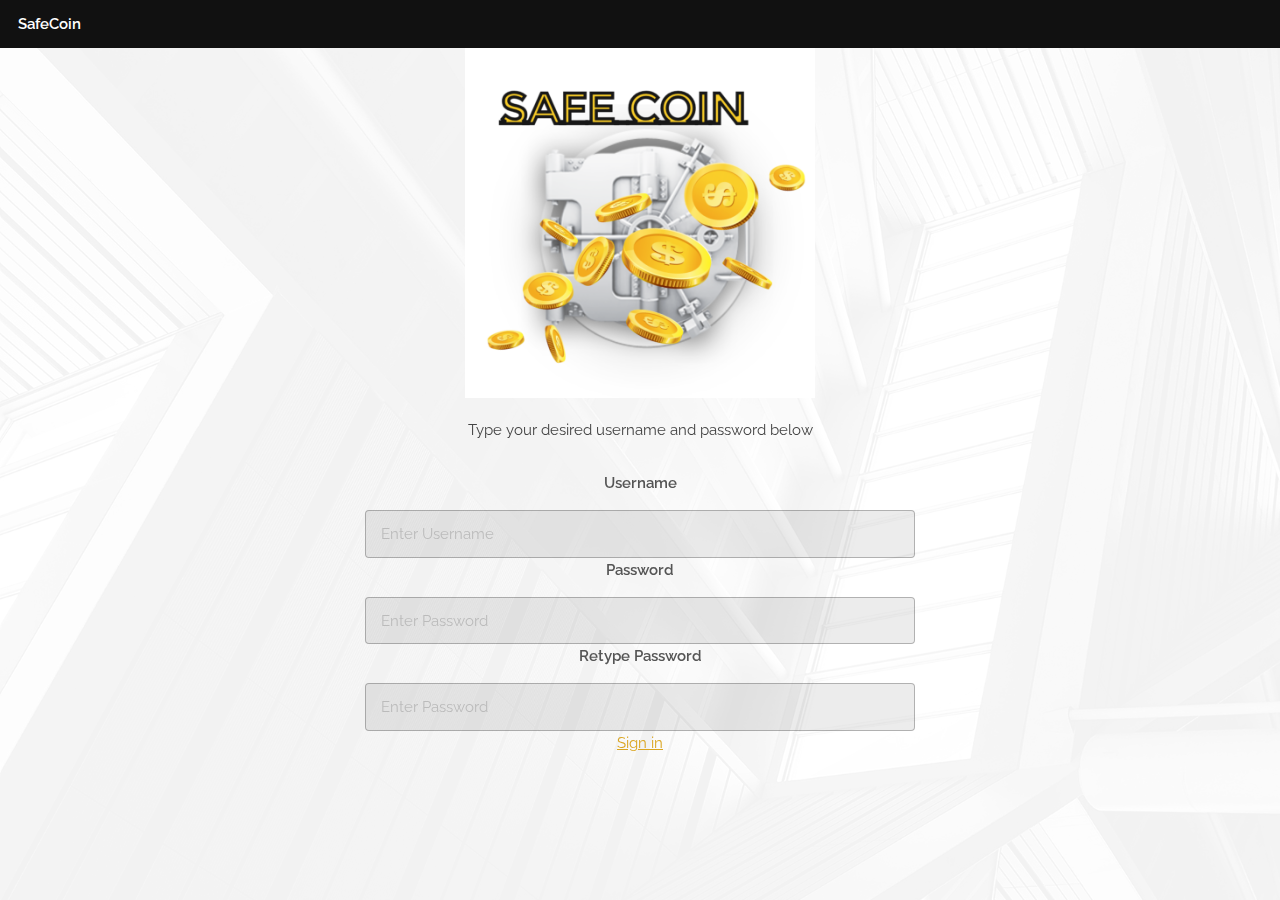
<file: SimpleBlockchain/src/main/java/wallet/html/createAcc.html>
<!DOCTYPE HTML>

<html>
	<head>
		<title>Welcome to SafeCoin</title>
		<meta charset="utf-8" />
		<meta name="viewport" content="width=device-width, initial-scale=1, user-scalable=no" />
		<meta name="description" content="" />
		<meta name="keywords" content="" />
		<link rel="stylesheet" href="assets/css/main.css" />
	</head>
	<body class="is-preload">

		<!-- Header -->
			<header id="header">
				<a class="logo" href="login.html">SafeCoin</a>
			</header>

			<img class="sclogo" src="images/SafeCoin.png">
			<div id="login" class="inner">
				<p>Type your desired username and password below</p>

				<label for="uname"><b>Username</b></label>
				<div class="inny">
    			<input type="text" placeholder="Enter Username" name="uname" required>
    			</div>

   				<label for="psw"><b>Password</b></label>
   				<div class="inny">
    			<input  type="password" placeholder="Enter Password" name="psw" required>
    			</div>

    			<label for="psw"><b>Retype Password</b></label>
   				<div class="inny">
    			<input  type="password" placeholder="Enter Password" name="psw" required>
    			</div>

    			<a href="login.html">Sign in</a>
			</div>
	</body>
</html>
</file>
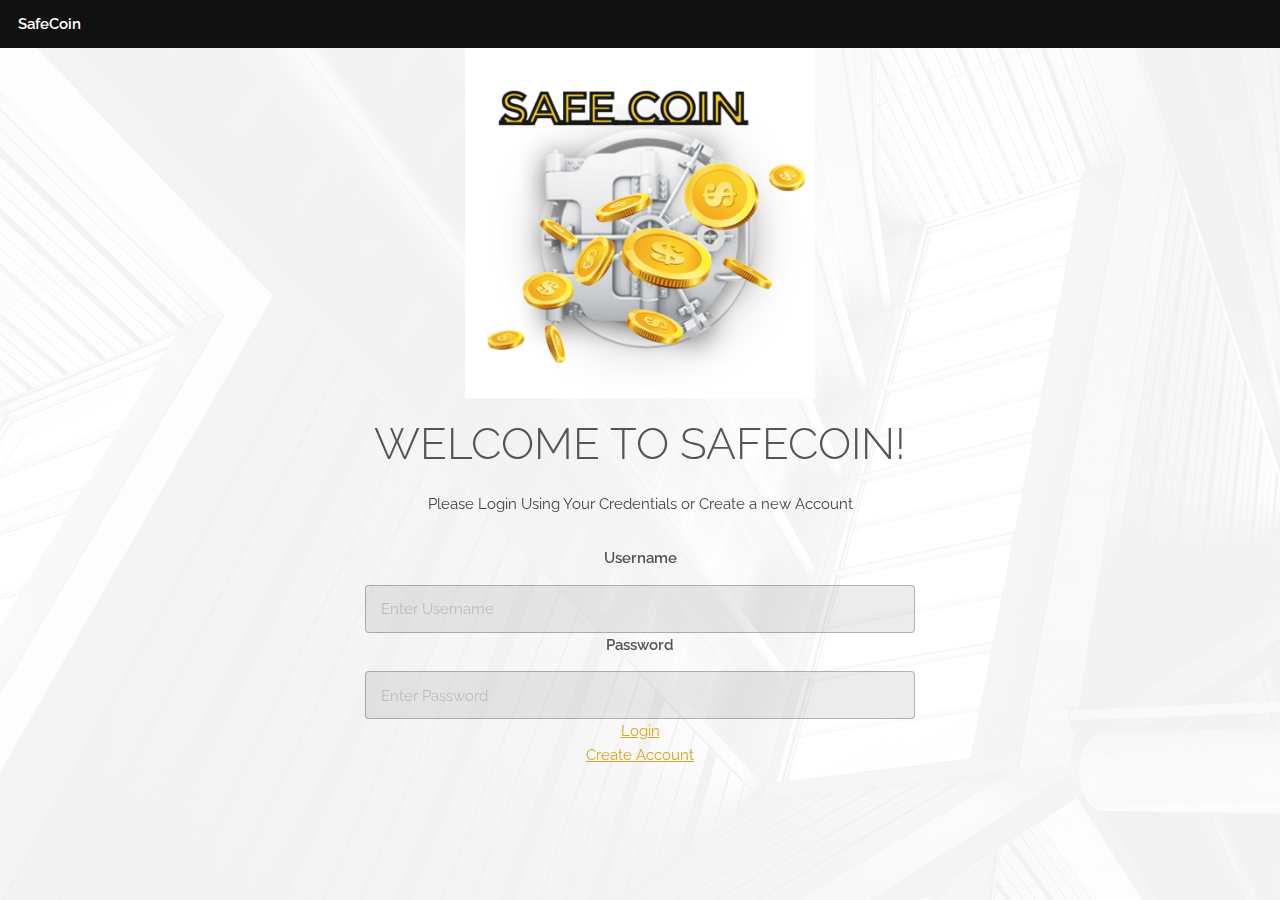
<file: SimpleBlockchain/src/main/java/wallet/html/login.html>
<!DOCTYPE HTML>

<html>
	<head>
		<title>Welcome to SafeCoin</title>
		<meta charset="utf-8" />
		<meta name="viewport" content="width=device-width, initial-scale=1, user-scalable=no" />
		<meta name="description" content="" />
		<meta name="keywords" content="" />
		<link rel="stylesheet" href="assets/css/main.css" />
	</head>
	<body class="is-preload">

		<!-- Header -->
			<header id="header">
				<a class="logo" href="login.html">SafeCoin</a>
			</header>

			<img class="sclogo" src="images/SafeCoin.png">
			<div id="login" class="inner">
				<h1>Welcome to SafeCoin!</h1>
				<p>Please Login Using Your Credentials or Create a new Account</p>

				<label for="uname"><b>Username</b></label>
				<div class="inny">
    			<input type="text" placeholder="Enter Username" name="uname" required>
    			</div>

   				<label for="psw"><b>Password</b></label>
   				<div class="inny">
    			<input  type="password" placeholder="Enter Password" name="psw" required>
    			</div>

    			<a href="index.html">Login</a>

    			<div>
    			<a href="createAcc.html">Create Account</a>
    			</div>
			</div>
	</body>
</html>
</file>
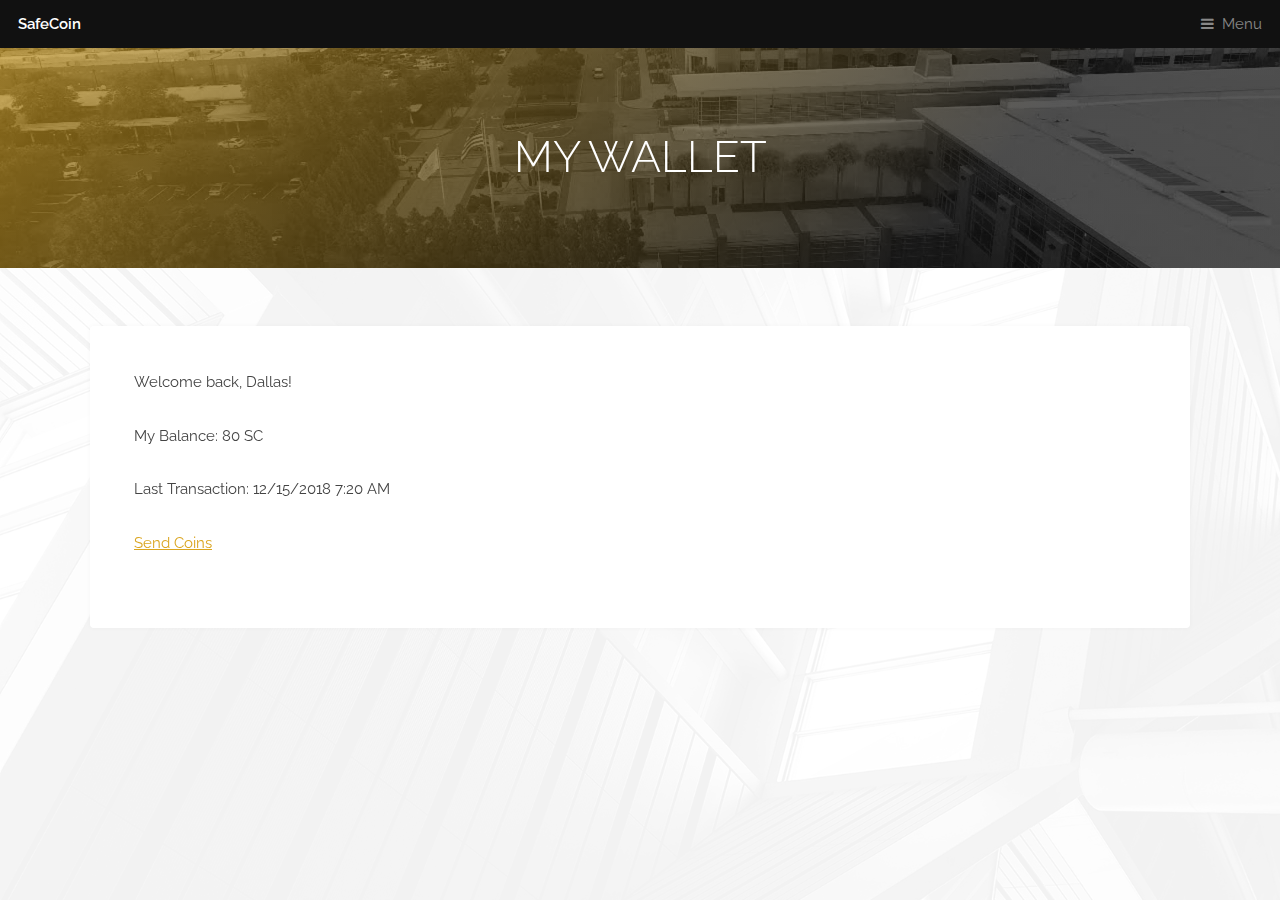
<file: SimpleBlockchain/src/main/java/wallet/html/Wallet.html>
<!DOCTYPE HTML>

<html>
	<head>
		<title>Welcome to SafeCoin</title>
		<meta charset="utf-8" />
		<meta name="viewport" content="width=device-width, initial-scale=1, user-scalable=no" />
		<meta name="description" content="" />
		<meta name="keywords" content="" />
		<link rel="stylesheet" href="assets/css/main.css" />
	</head>
	<body class="is-preload">

		<!-- Header -->
			<header id="header">
				<a class="logo" href="index.html">SafeCoin</a>
				<nav>
					<a href="#menu">Menu</a>
				</nav>
			</header>

		<!-- Nav -->
			<nav id="menu">
				<ul class="links">
					<li><a href="index.html">Home</a></li>
					<li><a href="keys.html">Keys</a></li>
					<li><a href="wallet.html">My Wallet</a></li>
				</ul>
			</nav>

		<!-- Heading -->
			<div id="heading" >
				<h1>My Wallet</h1>
			</div>

		<!-- Main -->
			<section id="main" class="wrapper">
				<div class="inner">
					<div class="content">
						<header>
							<p>Welcome back, Dallas!</p>
							<p>My Balance:	80 SC</p>
							<p>Last Transaction: 12/15/2018 7:20 AM</p>
							<P><a href="sendcoins.html">Send Coins</a></P>
						</header>
						
					</div>
				</div>
			</section>
		<!-- Scripts -->
			<script src="assets/js/jquery.min.js"></script>
			<script src="assets/js/browser.min.js"></script>
			<script src="assets/js/breakpoints.min.js"></script>
			<script src="assets/js/util.js"></script>
			<script src="assets/js/main.js"></script>

	</body>
</html>
</file>
<file: SimpleBlockchain/src/main/java/wallet/html/assets/css/main.css>
@import url(font-awesome.min.css);
@import url("https://fonts.googleapis.com/css?family=Raleway:200,300,400,500,600");

@-ms-viewport {
  width: device-width; }
body {
  -ms-overflow-style: scrollbar; }

@media screen and (max-width: 480px) {
  html, body {
    min-width: 320px; } }
html {
  box-sizing: border-box; }

*, *:before, *:after {
  box-sizing: inherit; }

body {
  background: #ffffff; }
  body.is-preload *, body.is-preload *:before, body.is-preload *:after {
    -moz-animation: none !important;
    -webkit-animation: none !important;
    -ms-animation: none !important;
    animation: none !important;
    -moz-transition: none !important;
    -webkit-transition: none !important;
    -ms-transition: none !important;
    transition: none !important; }

html, body, div, span, applet, object,
iframe, h1, h2, h3, h4, h5, h6, p, blockquote,
pre, a, abbr, acronym, address, big, cite,
code, del, dfn, em, img, ins, kbd, q, s, samp,
small, strike, strong, sub, sup, tt, var, b,
u, i, center, dl, dt, dd, ol, ul, li, fieldset,
form, label, legend, table, caption, tbody,
tfoot, thead, tr, th, td, article, aside,
canvas, details, embed, figure, figcaption,
footer, header, hgroup, menu, nav, output, ruby,
section, summary, time, mark, audio, video {
  margin: 0;
  padding: 0;
  border: 0;
  font-size: 100%;
  font: inherit;
  vertical-align: baseline; }

article, aside, details, figcaption, figure,
footer, header, hgroup, menu, nav, section {
  display: block; }

body {
  line-height: 1; }

ol, ul {
  list-style: none; }

blockquote, q {
  quotes: none; }
  blockquote:before, blockquote:after, q:before, q:after {
    content: '';
    content: none; }

table {
  border-collapse: collapse;
  border-spacing: 0; }

body {
  -webkit-text-size-adjust: none; }

mark {
  background-color: transparent;
  color: inherit; }

input::-moz-focus-inner {
  border: 0;
  padding: 0; }

input, select, textarea {
  -moz-appearance: none;
  -webkit-appearance: none;
  -ms-appearance: none;
  appearance: none; }

/* Typography */
html {
  font-size: 13pt; }
  @media screen and (max-width: 1680px) {
    html {
      font-size: 11pt; } }
  @media screen and (max-width: 980px) {
    html {
      font-size: 12pt; } }
  @media screen and (max-width: 480px) {
    html {
      font-size: 11pt; } }

body {
  background-color: #ffffff;
  color: #444444; }

body, input, select, textarea {
  font-family: "Raleway", Arial, Helvetica, sans-serif;
  font-weight: 400;
  font-size: 1rem;
  line-height: 1.65; }

a {
  -moz-transition: color 0.2s ease-in-out;
  -webkit-transition: color 0.2s ease-in-out;
  -ms-transition: color 0.2s ease-in-out;
  transition: color 0.2s ease-in-out;
  text-decoration: underline; }
  a:hover {
    text-decoration: none; }

strong, b {
  font-weight: 600; }

em, i {
  font-style: italic; }

p {
  margin: 0 0 2rem 0; }

header.special {
  text-align: center;
  margin-bottom: 4rem; }
  header.special p {
    max-width: 75%;
    margin-left: auto;
    margin-right: auto; }

h1, h2, h3, h4, h5, h6 {
  font-weight: 300;
  line-height: 1.5;
  text-transform: uppercase;
  margin: 0 0 1.5rem 0; }
  h1 a, h2 a, h3 a, h4 a, h5 a, h6 a {
    color: inherit;
    text-decoration: none; }

h1 {
  font-size: 3rem;
  line-height: 1.2; }

h2 {
  font-size: 2.25rem;
  line-height: 1.3; }

h3 {
  font-size: 1.25rem; }

h4 {
  font-size: 1rem; }

h5 {
  font-size: 0.9rem; }

h6 {
  font-size: 0.7rem; }

@media screen and (max-width: 736px) {
  h1 {
    font-size: 2.75rem;
    line-height: 1.3; }

  h2 {
    font-size: 1.75rem;
    line-height: 1.5; }

  h3 {
    font-size: 1.25rem; } }
sub {
  font-size: 0.8rem;
  position: relative;
  top: 0.5rem; }

sup {
  font-size: 0.8rem;
  position: relative;
  top: -0.5rem; }

blockquote {
  border-left: solid 0.5rem;
  font-style: italic;
  margin: 0 0 2rem 0;
  padding: 1rem 0 1rem 2rem; }

code {
  border-radius: 4px;
  border: solid 1px;
  font-family: "Courier New", monospace;
  font-size: 0.9rem;
  margin: 0 0.25rem;
  padding: 0.25rem 0.65rem; }

pre {
  -webkit-overflow-scrolling: touch;
  font-family: "Courier New", monospace;
  font-size: 0.9rem;
  margin: 0 0 2rem 0; }
  pre code {
    display: block;
    line-height: 1.75;
    padding: 1rem 1.5rem;
    overflow-x: auto; }

hr {
  border: 0;
  border-bottom: solid 1px;
  margin: 2rem 0; }
  hr.major {
    margin: 4rem 0; }

input, select, textarea {
  color: #555555; }

a {
  color: #DAA520; }

strong, b {
  color: #555555; }

h1, h2, h3, h4, h5, h6 {
  color: #555555; }

blockquote {
  border-left-color: rgba(0, 0, 0, 0.25); }

code {
  background: rgba(0, 0, 0, 0.075);
  border-color: rgba(0, 0, 0, 0.25); }

hr {
  border-bottom-color: rgba(0, 0, 0, 0.25); }

/* Inner */
.inner {
  margin: 0 auto;
  width: 75rem;
  max-width: calc(100% - 6rem); }
  @media screen and (max-width: 480px) {
    .inner {
      max-width: calc(100% - 3rem); } }

/* Button */
input[type="submit"],
input[type="reset"],
input[type="button"],
button,
.button {
  -moz-appearance: none;
  -webkit-appearance: none;
  -ms-appearance: none;
  appearance: none;
  -moz-transition: background-color 0.2s ease-in-out, box-shadow 0.2s ease-in-out, color 0.2s ease-in-out;
  -webkit-transition: background-color 0.2s ease-in-out, box-shadow 0.2s ease-in-out, color 0.2s ease-in-out;
  -ms-transition: background-color 0.2s ease-in-out, box-shadow 0.2s ease-in-out, color 0.2s ease-in-out;
  transition: background-color 0.2s ease-in-out, box-shadow 0.2s ease-in-out, color 0.2s ease-in-out;
  border: 0;
  border-radius: 4px;
  cursor: pointer;
  display: inline-block;
  font-weight: 600;
  height: 3.25rem;
  line-height: 3.25rem;
  padding: 0 1.75rem;
  text-align: center;
  text-decoration: none;
  white-space: nowrap; }
  input[type="submit"].small,
  input[type="reset"].small,
  input[type="button"].small,
  button.small,
  .button.small {
    font-size: 0.8rem;
    height: 2.4375rem;
    line-height: 2.4375rem;
    padding: 0 1.25rem; }
  input[type="submit"].large,
  input[type="reset"].large,
  input[type="button"].large,
  button.large,
  .button.large {
    font-size: 1.35rem;
    height: 4.0625rem;
    line-height: 4.0625rem;
    padding: 0 2rem; }
  input[type="submit"].wide,
  input[type="reset"].wide,
  input[type="button"].wide,
  button.wide,
  .button.wide {
    min-width: 13rem; }
  input[type="submit"].icon:before,
  input[type="reset"].icon:before,
  input[type="button"].icon:before,
  button.icon:before,
  .button.icon:before {
    margin-right: 0.5rem; }
  input[type="submit"].fit,
  input[type="reset"].fit,
  input[type="button"].fit,
  button.fit,
  .button.fit {
    width: 100%; }
  input[type="submit"].disabled, input[type="submit"]:disabled,
  input[type="reset"].disabled,
  input[type="reset"]:disabled,
  input[type="button"].disabled,
  input[type="button"]:disabled,
  button.disabled,
  button:disabled,
  .button.disabled,
  .button:disabled {
    pointer-events: none;
    opacity: 0.25; }

input[type="submit"],
input[type="reset"],
input[type="button"],
button,
.button {
  background-color: transparent;
  box-shadow: inset 0 0 0 1px #555555;
  color: #555555 !important; }
  input[type="submit"]:hover,
  input[type="reset"]:hover,
  input[type="button"]:hover,
  button:hover,
  .button:hover {
    box-shadow: inset 0 0 0 1px #DAA520;
    color: #DAA520 !important; }
    input[type="submit"]:hover:active,
    input[type="reset"]:hover:active,
    input[type="button"]:hover:active,
    button:hover:active,
    .button:hover:active {
      background-color: rgba(206, 27, 40, 0.25); }
  input[type="submit"].primary,
  input[type="reset"].primary,
  input[type="button"].primary,
  button.primary,
  .button.primary {
    box-shadow: none;
    background-color: #DAA520;
    color: #ffffff !important; }
    input[type="submit"].primary:hover,
    input[type="reset"].primary:hover,
    input[type="button"].primary:hover,
    button.primary:hover,
    .button.primary:hover {
      background-color: #e2212f;
      box-shadow: none; }
      input[type="submit"].primary:hover:active,
      input[type="reset"].primary:hover:active,
      input[type="button"].primary:hover:active,
      button.primary:hover:active,
      .button.primary:hover:active {
        background-color: #b71824; }

/* Form */
form {
  margin: 0 0 2rem 0; }

input[type="text"],
input[type="password"],
input[type="email"],
input[type="tel"],
input[type="search"],
input[type="url"],
select,
textarea {
  -moz-appearance: none;
  -webkit-appearance: none;
  -ms-appearance: none;
  appearance: none;
  border-radius: 4px;
  border: none;
  border: solid 1px;
  color: inherit;
  display: block;
  outline: 0;
  padding: 0 1rem;
  text-decoration: none;
  width: 100%; }
  input[type="text"]:invalid,
  input[type="password"]:invalid,
  input[type="email"]:invalid,
  input[type="tel"]:invalid,
  input[type="search"]:invalid,
  input[type="url"]:invalid,
  select:invalid,
  textarea:invalid {
    box-shadow: none; }

label {
  display: block;
  font-size: 1rem;
  font-weight: 600;
  margin: 0 0 1rem 0; }

input[type="text"],
input[type="password"],
input[type="email"],
input[type="tel"],
input[type="search"],
input[type="url"] {
  height: 3.25rem; }

select {
  background-size: 1.25rem;
  background-repeat: no-repeat;
  background-position: calc(100% - 1rem) center;
  height: 3.25rem;
  padding-right: 3.25rem;
  text-overflow: ellipsis; }
  select:focus::-ms-value {
    background-color: transparent; }
  select::-ms-expand {
    display: none; }

textarea {
  padding: 0.75rem 1rem; }

input[type="checkbox"],
input[type="radio"] {
  -moz-appearance: none;
  -webkit-appearance: none;
  -ms-appearance: none;
  appearance: none;
  display: block;
  float: left;
  margin-right: -2rem;
  opacity: 0;
  width: 1rem;
  z-index: -1; }
  input[type="checkbox"] + label,
  input[type="radio"] + label {
    text-decoration: none;
    cursor: pointer;
    display: inline-block;
    font-size: 1rem;
    font-weight: 400;
    padding-left: 2.825rem;
    padding-right: 0.875rem;
    position: relative; }
    input[type="checkbox"] + label:before,
    input[type="radio"] + label:before {
      -moz-osx-font-smoothing: grayscale;
      -webkit-font-smoothing: antialiased;
      font-family: FontAwesome;
      font-style: normal;
      font-weight: normal;
      text-transform: none !important; }
    input[type="checkbox"] + label:before,
    input[type="radio"] + label:before {
      border-radius: 4px;
      border: solid 1px;
      content: '';
      display: inline-block;
      height: 1.95rem;
      left: 0;
      line-height: 1.86875rem;
      position: absolute;
      text-align: center;
      top: -0.1625rem;
      width: 1.95rem; }
  input[type="checkbox"]:checked + label:before,
  input[type="radio"]:checked + label:before {
    content: '\f00c'; }

input[type="checkbox"] + label:before {
  border-radius: 4px; }

input[type="radio"] + label:before {
  border-radius: 100%; }

::-webkit-input-placeholder {
  opacity: 1.0; }

:-moz-placeholder {
  opacity: 1.0; }

::-moz-placeholder {
  opacity: 1.0; }

:-ms-input-placeholder {
  opacity: 1.0; }

label {
  color: #555555; }

input[type="text"],
input[type="password"],
input[type="email"],
input[type="tel"],
input[type="search"],
input[type="url"],
select,
textarea {
  background-color: rgba(0, 0, 0, 0.075);
  border-color: rgba(0, 0, 0, 0.25); }
  input[type="text"]:focus,
  input[type="password"]:focus,
  input[type="email"]:focus,
  input[type="tel"]:focus,
  input[type="search"]:focus,
  input[type="url"]:focus,
  select:focus,
  textarea:focus {
    border-color: #DAA520;
    box-shadow: 0 0 0 1px #DAA520; }

select {
  background-image: url("data:image/svg+xml;charset=utf8,%3Csvg xmlns='http://www.w3.org/2000/svg' width='40' height='40' preserveAspectRatio='none' viewBox='0 0 40 40'%3E%3Cpath d='M9.4,12.3l10.4,10.4l10.4-10.4c0.2-0.2,0.5-0.4,0.9-0.4c0.3,0,0.6,0.1,0.9,0.4l3.3,3.3c0.2,0.2,0.4,0.5,0.4,0.9 c0,0.4-0.1,0.6-0.4,0.9L20.7,31.9c-0.2,0.2-0.5,0.4-0.9,0.4c-0.3,0-0.6-0.1-0.9-0.4L4.3,17.3c-0.2-0.2-0.4-0.5-0.4-0.9 c0-0.4,0.1-0.6,0.4-0.9l3.3-3.3c0.2-0.2,0.5-0.4,0.9-0.4S9.1,12.1,9.4,12.3z' fill='rgba(0, 0, 0, 0.25)' /%3E%3C/svg%3E"); }
  select option {
    color: #444444;
    background-color: #ffffff; }

input[type="checkbox"] + label,
input[type="radio"] + label {
  color: #444444; }
  input[type="checkbox"] + label:before,
  input[type="radio"] + label:before {
    background: rgba(0, 0, 0, 0.075);
    border-color: rgba(0, 0, 0, 0.25); }
input[type="checkbox"]:checked + label:before,
input[type="radio"]:checked + label:before {
  background-color: #DAA520;
  border-color: #DAA520;
  color: #ffffff; }
input[type="checkbox"]:focus + label:before,
input[type="radio"]:focus + label:before {
  border-color: #DAA520;
  box-shadow: 0 0 0 1px #DAA520; }

::-webkit-input-placeholder {
  color: #bbbbbb !important; }

:-moz-placeholder {
  color: #bbbbbb !important; }

::-moz-placeholder {
  color: #bbbbbb !important; }

:-ms-input-placeholder {
  color: #bbbbbb !important; }

/* List */
ol {
  list-style: decimal;
  margin: 0 0 2rem 0;
  padding-left: 1.25rem; }
  ol li {
    padding-left: 0.25rem; }

ul {
  list-style: disc;
  margin: 0 0 2rem 0;
  padding-left: 1rem; }
  ul li {
    padding-left: 0.325rem; }
  ul.plain {
    list-style: none;
    padding-left: 0; }
    ul.plain li {
      margin-bottom: 1rem; }
      ul.plain li .icon {
        border-radius: 4px;
        color: #ffffff;
        display: inline-block;
        margin-right: 1rem;
        text-align: center;
        width: 2rem;
        height: 2rem;
        line-height: 2rem;
        background: rgba(0, 0, 0, 0.5); }
  ul.alt {
    list-style: none;
    padding-left: 0; }
    ul.alt li {
      border-top: solid 1px;
      padding: 0.75rem 0; }
      ul.alt li:first-child {
        border-top: 0;
        padding-top: 0; }
      ul.alt li:last-child {
        padding-bottom: 0; }

dl {
  margin: 0 0 2rem 0; }
  dl dt {
    display: block;
    font-weight: 600;
    margin: 0 0 1rem 0; }
  dl dd {
    margin-left: 1.5rem; }

ul.alt li {
  border-top-color: rgba(0, 0, 0, 0.25); }

/* Table */
.table-wrapper {
  -webkit-overflow-scrolling: touch;
  overflow-x: auto; }

table {
  margin: 0 0 2rem 0;
  width: 100%; }
  table tbody tr {
    border: solid 1px;
    border-left: 0;
    border-right: 0; }
  table td {
    padding: 0.75rem 0.75rem; }
  table th {
    font-size: 0.9rem;
    font-weight: 600;
    padding: 0 0.75rem 0.75rem 0.75rem;
    text-align: left; }
  table thead {
    border-bottom: solid 2px; }
  table tfoot {
    border-top: solid 2px; }
  table.alt {
    border-collapse: separate; }
    table.alt tbody tr td {
      border: solid 1px;
      border-left-width: 0;
      border-top-width: 0; }
      table.alt tbody tr td:first-child {
        border-left-width: 1px; }
    table.alt tbody tr:first-child td {
      border-top-width: 1px; }
    table.alt thead {
      border-bottom: 0; }
    table.alt tfoot {
      border-top: 0; }

table tbody tr {
  border-color: rgba(0, 0, 0, 0.25); }
  table tbody tr:nth-child(2n + 1) {
    background-color: rgba(0, 0, 0, 0.075); }
table th {
  color: #555555; }
table thead {
  border-bottom-color: rgba(0, 0, 0, 0.25); }
table tfoot {
  border-top-color: rgba(0, 0, 0, 0.25); }
table.alt tbody tr td {
  border-color: rgba(0, 0, 0, 0.25); }

/* Highlights */
.highlights {
  width: 100%;
  margin: 2.5rem 0;
  display: -moz-flex;
  display: -webkit-flex;
  display: -ms-flex;
  display: flex;
  -moz-flex-wrap: wrap;
  -webkit-flex-wrap: wrap;
  -ms-flex-wrap: wrap;
  flex-wrap: wrap;
  -moz-align-items: -moz-stretch;
  -webkit-align-items: -webkit-stretch;
  -ms-align-items: -ms-stretch;
  align-items: stretch; }
  .highlights > * {
    -moz-flex-shrink: 1;
    -webkit-flex-shrink: 1;
    -ms-flex-shrink: 1;
    flex-shrink: 1;
    -moz-flex-grow: 0;
    -webkit-flex-grow: 0;
    -ms-flex-grow: 0;
    flex-grow: 0; }
  .highlights > * {
    width: 33.3333333333%; }
  .highlights > * {
    padding: 1.5rem;
    width: calc(33.3333333333% + 1rem); }
  .highlights > :nth-child(-n + 3) {
    padding-top: 0; }
  .highlights > :nth-last-child(-n + 3) {
    padding-bottom: 0; }
  .highlights > :nth-child(3n + 1) {
    padding-left: 0; }
  .highlights > :nth-child(3n) {
    padding-right: 0; }
  .highlights > :nth-child(3n + 1),
  .highlights > :nth-child(3n) {
    width: calc(33.3333333333% + -0.5rem); }
  .highlights .content {
    border-radius: 4px;
    height: 100%;
    padding: 3rem;
    text-align: center; }
    .highlights .content .icon {
      font-size: 5rem; }
  .highlights > div > :last-child {
    margin-bottom: 0; }
  @media screen and (max-width: 980px) {
    .highlights > * {
      width: 50%; }
    .highlights > * {
      padding: 1rem;
      width: calc(33.3333333333% + 0.6666666667rem); }
    .highlights > :nth-child(-n + 3) {
      padding-top: 1rem; }
    .highlights > :nth-last-child(-n + 3) {
      padding-bottom: 1rem; }
    .highlights > :nth-child(3n + 1) {
      padding-left: 1rem; }
    .highlights > :nth-child(3n) {
      padding-right: 1rem; }
    .highlights > :nth-child(3n + 1),
    .highlights > :nth-child(3n) {
      padding: 1rem;
      width: calc(50% + 1rem); }
    .highlights > * {
      padding: 1rem;
      width: calc(50% + 1rem); }
    .highlights > :nth-child(-n + 2) {
      padding-top: 0; }
    .highlights > :nth-last-child(-n + 2) {
      padding-bottom: 0; }
    .highlights > :nth-child(2n + 1) {
      padding-left: 0; }
    .highlights > :nth-child(2n) {
      padding-right: 0; }
    .highlights > :nth-child(2n + 1),
    .highlights > :nth-child(2n) {
      width: calc(50% + 0rem); }
    .highlights .content {
      padding: 2rem; } }
  @media screen and (max-width: 736px) {
    .highlights > * {
      width: 100%; }
    .highlights > * {
      padding: 1rem;
      width: calc(33.3333333333% + 0.6666666667rem); }
    .highlights > :nth-child(-n + 3) {
      padding-top: 1rem; }
    .highlights > :nth-last-child(-n + 3) {
      padding-bottom: 1rem; }
    .highlights > :nth-child(3n + 1) {
      padding-left: 1rem; }
    .highlights > :nth-child(3n) {
      padding-right: 1rem; }
    .highlights > :nth-child(3n + 1),
    .highlights > :nth-child(3n) {
      padding: 1rem;
      width: calc(100% + 2rem); }
    .highlights > * {
      padding: 1rem;
      width: calc(50% + 1rem); }
    .highlights > :nth-child(-n + 2) {
      padding-top: 1rem; }
    .highlights > :nth-last-child(-n + 2) {
      padding-bottom: 1rem; }
    .highlights > :nth-child(2n + 1) {
      padding-left: 1rem; }
    .highlights > :nth-child(2n) {
      padding-right: 1rem; }
    .highlights > :nth-child(2n + 1),
    .highlights > :nth-child(2n) {
      padding: 1rem;
      width: calc(100% + 2rem); }
    .highlights > * {
      padding: 1rem;
      width: calc(100% + 2rem); }
    .highlights > :nth-child(-n + 1) {
      padding-top: 0; }
    .highlights > :nth-last-child(-n + 1) {
      padding-bottom: 0; }
    .highlights > :nth-child(1n + 1) {
      padding-left: 0; }
    .highlights > :nth-child(1n) {
      padding-right: 0; }
    .highlights > :nth-child(1n + 1),
    .highlights > :nth-child(1n) {
      width: calc(100% + 1rem); } }

.highlights .content {
  background: #ffffff;
  box-shadow: 0px 0px 4px 1px rgba(0, 0, 0, 0.025); }

/* Testimonials */
.testimonials {
  margin: 2.5rem 0;
  width: 100%;
  display: -moz-flex;
  display: -webkit-flex;
  display: -ms-flex;
  display: flex;
  -moz-flex-wrap: wrap;
  -webkit-flex-wrap: wrap;
  -ms-flex-wrap: wrap;
  flex-wrap: wrap;
  -moz-align-items: -moz-stretch;
  -webkit-align-items: -webkit-stretch;
  -ms-align-items: -ms-stretch;
  align-items: stretch; }
  .testimonials > * {
    -moz-flex-shrink: 1;
    -webkit-flex-shrink: 1;
    -ms-flex-shrink: 1;
    flex-shrink: 1;
    -moz-flex-grow: 0;
    -webkit-flex-grow: 0;
    -ms-flex-grow: 0;
    flex-grow: 0; }
  .testimonials > * {
    width: 33.3333333333%; }
  .testimonials > * {
    padding: 1.5rem;
    width: calc(33.3333333333% + 1rem); }
  .testimonials > :nth-child(-n + 3) {
    padding-top: 0; }
  .testimonials > :nth-last-child(-n + 3) {
    padding-bottom: 0; }
  .testimonials > :nth-child(3n + 1) {
    padding-left: 0; }
  .testimonials > :nth-child(3n) {
    padding-right: 0; }
  .testimonials > :nth-child(3n + 1),
  .testimonials > :nth-child(3n) {
    width: calc(33.3333333333% + -0.5rem); }
  .testimonials .content {
    border-radius: 4px;
    height: 100%;
    padding: 3rem; }
    .testimonials .content .author {
      display: -moz-flex;
      display: -webkit-flex;
      display: -ms-flex;
      display: flex;
      -moz-align-items: center;
      -webkit-align-items: center;
      -ms-align-items: center;
      align-items: center; }
      .testimonials .content .author blockquote {
        margin: 0; }
      .testimonials .content .author .image {
        margin-right: 2rem;
        width: 20%; }
        .testimonials .content .author .image img {
          border-radius: 100%;
          max-width: 100%; }
    .testimonials .content .credit {
      font-size: 0.75rem; }
    .testimonials .content p:last-child {
      margin: 0; }
  .testimonials > div > :last-child {
    margin-bottom: 0; }
  @media screen and (max-width: 980px) {
    .testimonials > * {
      width: 50%; }
    .testimonials > * {
      padding: 1rem;
      width: calc(33.3333333333% + 0.6666666667rem); }
    .testimonials > :nth-child(-n + 3) {
      padding-top: 1rem; }
    .testimonials > :nth-last-child(-n + 3) {
      padding-bottom: 1rem; }
    .testimonials > :nth-child(3n + 1) {
      padding-left: 1rem; }
    .testimonials > :nth-child(3n) {
      padding-right: 1rem; }
    .testimonials > :nth-child(3n + 1),
    .testimonials > :nth-child(3n) {
      padding: 1rem;
      width: calc(50% + 1rem); }
    .testimonials > * {
      padding: 1rem;
      width: calc(50% + 1rem); }
    .testimonials > :nth-child(-n + 2) {
      padding-top: 0; }
    .testimonials > :nth-last-child(-n + 2) {
      padding-bottom: 0; }
    .testimonials > :nth-child(2n + 1) {
      padding-left: 0; }
    .testimonials > :nth-child(2n) {
      padding-right: 0; }
    .testimonials > :nth-child(2n + 1),
    .testimonials > :nth-child(2n) {
      width: calc(50% + 0rem); }
    .testimonials .content {
      padding: 2rem; } }
  @media screen and (max-width: 736px) {
    .testimonials > * {
      width: 100%; }
    .testimonials > * {
      padding: 1rem;
      width: calc(33.3333333333% + 0.6666666667rem); }
    .testimonials > :nth-child(-n + 3) {
      padding-top: 1rem; }
    .testimonials > :nth-last-child(-n + 3) {
      padding-bottom: 1rem; }
    .testimonials > :nth-child(3n + 1) {
      padding-left: 1rem; }
    .testimonials > :nth-child(3n) {
      padding-right: 1rem; }
    .testimonials > :nth-child(3n + 1),
    .testimonials > :nth-child(3n) {
      padding: 1rem;
      width: calc(100% + 2rem); }
    .testimonials > * {
      padding: 1rem;
      width: calc(50% + 1rem); }
    .testimonials > :nth-child(-n + 2) {
      padding-top: 1rem; }
    .testimonials > :nth-last-child(-n + 2) {
      padding-bottom: 1rem; }
    .testimonials > :nth-child(2n + 1) {
      padding-left: 1rem; }
    .testimonials > :nth-child(2n) {
      padding-right: 1rem; }
    .testimonials > :nth-child(2n + 1),
    .testimonials > :nth-child(2n) {
      padding: 1rem;
      width: calc(100% + 2rem); }
    .testimonials > * {
      padding: 1rem;
      width: calc(100% + 2rem); }
    .testimonials > :nth-child(-n + 1) {
      padding-top: 0; }
    .testimonials > :nth-last-child(-n + 1) {
      padding-bottom: 0; }
    .testimonials > :nth-child(1n + 1) {
      padding-left: 0; }
    .testimonials > :nth-child(1n) {
      padding-right: 0; }
    .testimonials > :nth-child(1n + 1),
    .testimonials > :nth-child(1n) {
      width: calc(100% + 1rem); } }

.testimonials .content {
  background: #ffffff;
  box-shadow: 0px 0px 4px 1px rgba(0, 0, 0, 0.025); }
  .testimonials .content .credit strong {
    color: #DAA520; }

/* Actions */
ul.actions {
  display: -moz-flex;
  display: -webkit-flex;
  display: -ms-flex;
  display: flex;
  cursor: default;
  list-style: none;
  margin-left: -1rem;
  padding-left: 0; }
  ul.actions li {
    padding: 0 0 0 1rem;
    vertical-align: middle; }
  ul.actions.special {
    -moz-justify-content: center;
    -webkit-justify-content: center;
    -ms-justify-content: center;
    justify-content: center;
    width: calc(100% + 1rem); }
  ul.actions.stacked {
    -moz-flex-direction: column;
    -webkit-flex-direction: column;
    -ms-flex-direction: column;
    flex-direction: column;
    margin-left: 0; }
    ul.actions.stacked li {
      padding: 1.3rem 0 0 0; }
      ul.actions.stacked li:first-child {
        padding-top: 0; }
  ul.actions.fit {
    width: calc(100% + 1rem); }
    ul.actions.fit li {
      -moz-flex-grow: 1;
      -webkit-flex-grow: 1;
      -ms-flex-grow: 1;
      flex-grow: 1;
      -moz-flex-shrink: 1;
      -webkit-flex-shrink: 1;
      -ms-flex-shrink: 1;
      flex-shrink: 1;
      width: 100%; }
      ul.actions.fit li > * {
        width: 100%; }
    ul.actions.fit.stacked {
      width: 100%; }
  @media screen and (max-width: 480px) {
    ul.actions:not(.fixed) {
      -moz-flex-direction: column;
      -webkit-flex-direction: column;
      -ms-flex-direction: column;
      flex-direction: column;
      margin-left: 0;
      width: 100% !important; }
      ul.actions:not(.fixed) li {
        -moz-flex-grow: 1;
        -webkit-flex-grow: 1;
        -ms-flex-grow: 1;
        flex-grow: 1;
        -moz-flex-shrink: 1;
        -webkit-flex-shrink: 1;
        -ms-flex-shrink: 1;
        flex-shrink: 1;
        padding: 1rem 0 0 0;
        text-align: center;
        width: 100%; }
        ul.actions:not(.fixed) li > * {
          width: 100%; }
        ul.actions:not(.fixed) li:first-child {
          padding-top: 0; }
        ul.actions:not(.fixed) li input[type="submit"],
        ul.actions:not(.fixed) li input[type="reset"],
        ul.actions:not(.fixed) li input[type="button"],
        ul.actions:not(.fixed) li button,
        ul.actions:not(.fixed) li .button {
          width: 100%; }
          ul.actions:not(.fixed) li input[type="submit"].icon:before,
          ul.actions:not(.fixed) li input[type="reset"].icon:before,
          ul.actions:not(.fixed) li input[type="button"].icon:before,
          ul.actions:not(.fixed) li button.icon:before,
          ul.actions:not(.fixed) li .button.icon:before {
            margin-left: -0.5rem; } }

/* Grid */
.row {
  display: flex;
  flex-wrap: wrap;
  box-sizing: border-box; }
  .row > * {
    box-sizing: border-box; }
  .row.gtr-uniform > * > :last-child {
    margin-bottom: 0; }

.row > .imp {
  order: -1; }
.row > .col-1 {
  width: 8.3333333333%; }
.row > .off-1 {
  margin-left: 8.3333333333%; }
.row > .col-2 {
  width: 16.6666666667%; }
.row > .off-2 {
  margin-left: 16.6666666667%; }
.row > .col-3 {
  width: 25%; }
.row > .off-3 {
  margin-left: 25%; }
.row > .col-4 {
  width: 33.3333333333%; }
.row > .off-4 {
  margin-left: 33.3333333333%; }
.row > .col-5 {
  width: 41.6666666667%; }
.row > .off-5 {
  margin-left: 41.6666666667%; }
.row > .col-6 {
  width: 50%; }
.row > .off-6 {
  margin-left: 50%; }
.row > .col-7 {
  width: 58.3333333333%; }
.row > .off-7 {
  margin-left: 58.3333333333%; }
.row > .col-8 {
  width: 66.6666666667%; }
.row > .off-8 {
  margin-left: 66.6666666667%; }
.row > .col-9 {
  width: 75%; }
.row > .off-9 {
  margin-left: 75%; }
.row > .col-10 {
  width: 83.3333333333%; }
.row > .off-10 {
  margin-left: 83.3333333333%; }
.row > .col-11 {
  width: 91.6666666667%; }
.row > .off-11 {
  margin-left: 91.6666666667%; }
.row > .col-12 {
  width: 100%; }
.row > .off-12 {
  margin-left: 100%; }
.row.gtr-0 {
  margin-top: 0;
  margin-left: 0rem; }
  .row.gtr-0 > * {
    padding: 0 0 0 0rem; }
  .row.gtr-0.gtr-uniform {
    margin-top: 0rem; }
    .row.gtr-0.gtr-uniform > * {
      padding-top: 0rem; }
.row.gtr-25 {
  margin-top: 0;
  margin-left: -0.75rem; }
  .row.gtr-25 > * {
    padding: 0 0 0 0.75rem; }
  .row.gtr-25.gtr-uniform {
    margin-top: -0.75rem; }
    .row.gtr-25.gtr-uniform > * {
      padding-top: 0.75rem; }
.row.gtr-50 {
  margin-top: 0;
  margin-left: -1.5rem; }
  .row.gtr-50 > * {
    padding: 0 0 0 1.5rem; }
  .row.gtr-50.gtr-uniform {
    margin-top: -1.5rem; }
    .row.gtr-50.gtr-uniform > * {
      padding-top: 1.5rem; }
.row {
  margin-top: 0;
  margin-left: -3rem; }
  .row > * {
    padding: 0 0 0 3rem; }
  .row.gtr-uniform {
    margin-top: -3rem; }
    .row.gtr-uniform > * {
      padding-top: 3rem; }
.row.gtr-150 {
  margin-top: 0;
  margin-left: -4.5rem; }
  .row.gtr-150 > * {
    padding: 0 0 0 4.5rem; }
  .row.gtr-150.gtr-uniform {
    margin-top: -4.5rem; }
    .row.gtr-150.gtr-uniform > * {
      padding-top: 4.5rem; }
.row.gtr-200 {
  margin-top: 0;
  margin-left: -6rem; }
  .row.gtr-200 > * {
    padding: 0 0 0 6rem; }
  .row.gtr-200.gtr-uniform {
    margin-top: -6rem; }
    .row.gtr-200.gtr-uniform > * {
      padding-top: 6rem; }

@media screen and (max-width: 1680px) {
  .row {
    display: flex;
    flex-wrap: wrap;
    box-sizing: border-box; }
    .row > * {
      box-sizing: border-box; }
    .row.gtr-uniform > * > :last-child {
      margin-bottom: 0; }

  .row > .imp-xlarge {
    order: -1; }
  .row > .col-1-xlarge {
    width: 8.3333333333%; }
  .row > .off-1-xlarge {
    margin-left: 8.3333333333%; }
  .row > .col-2-xlarge {
    width: 16.6666666667%; }
  .row > .off-2-xlarge {
    margin-left: 16.6666666667%; }
  .row > .col-3-xlarge {
    width: 25%; }
  .row > .off-3-xlarge {
    margin-left: 25%; }
  .row > .col-4-xlarge {
    width: 33.3333333333%; }
  .row > .off-4-xlarge {
    margin-left: 33.3333333333%; }
  .row > .col-5-xlarge {
    width: 41.6666666667%; }
  .row > .off-5-xlarge {
    margin-left: 41.6666666667%; }
  .row > .col-6-xlarge {
    width: 50%; }
  .row > .off-6-xlarge {
    margin-left: 50%; }
  .row > .col-7-xlarge {
    width: 58.3333333333%; }
  .row > .off-7-xlarge {
    margin-left: 58.3333333333%; }
  .row > .col-8-xlarge {
    width: 66.6666666667%; }
  .row > .off-8-xlarge {
    margin-left: 66.6666666667%; }
  .row > .col-9-xlarge {
    width: 75%; }
  .row > .off-9-xlarge {
    margin-left: 75%; }
  .row > .col-10-xlarge {
    width: 83.3333333333%; }
  .row > .off-10-xlarge {
    margin-left: 83.3333333333%; }
  .row > .col-11-xlarge {
    width: 91.6666666667%; }
  .row > .off-11-xlarge {
    margin-left: 91.6666666667%; }
  .row > .col-12-xlarge {
    width: 100%; }
  .row > .off-12-xlarge {
    margin-left: 100%; }
  .row.gtr-0 {
    margin-top: 0;
    margin-left: 0rem; }
    .row.gtr-0 > * {
      padding: 0 0 0 0rem; }
    .row.gtr-0.gtr-uniform {
      margin-top: 0rem; }
      .row.gtr-0.gtr-uniform > * {
        padding-top: 0rem; }
  .row.gtr-25 {
    margin-top: 0;
    margin-left: -0.75rem; }
    .row.gtr-25 > * {
      padding: 0 0 0 0.75rem; }
    .row.gtr-25.gtr-uniform {
      margin-top: -0.75rem; }
      .row.gtr-25.gtr-uniform > * {
        padding-top: 0.75rem; }
  .row.gtr-50 {
    margin-top: 0;
    margin-left: -1.5rem; }
    .row.gtr-50 > * {
      padding: 0 0 0 1.5rem; }
    .row.gtr-50.gtr-uniform {
      margin-top: -1.5rem; }
      .row.gtr-50.gtr-uniform > * {
        padding-top: 1.5rem; }
  .row {
    margin-top: 0;
    margin-left: -3rem; }
    .row > * {
      padding: 0 0 0 3rem; }
    .row.gtr-uniform {
      margin-top: -3rem; }
      .row.gtr-uniform > * {
        padding-top: 3rem; }
  .row.gtr-150 {
    margin-top: 0;
    margin-left: -4.5rem; }
    .row.gtr-150 > * {
      padding: 0 0 0 4.5rem; }
    .row.gtr-150.gtr-uniform {
      margin-top: -4.5rem; }
      .row.gtr-150.gtr-uniform > * {
        padding-top: 4.5rem; }
  .row.gtr-200 {
    margin-top: 0;
    margin-left: -6rem; }
    .row.gtr-200 > * {
      padding: 0 0 0 6rem; }
    .row.gtr-200.gtr-uniform {
      margin-top: -6rem; }
      .row.gtr-200.gtr-uniform > * {
        padding-top: 6rem; } }
@media screen and (max-width: 1280px) {
  .row {
    display: flex;
    flex-wrap: wrap;
    box-sizing: border-box; }
    .row > * {
      box-sizing: border-box; }
    .row.gtr-uniform > * > :last-child {
      margin-bottom: 0; }

  .row > .imp-large {
    order: -1; }
  .row > .col-1-large {
    width: 8.3333333333%; }
  .row > .off-1-large {
    margin-left: 8.3333333333%; }
  .row > .col-2-large {
    width: 16.6666666667%; }
  .row > .off-2-large {
    margin-left: 16.6666666667%; }
  .row > .col-3-large {
    width: 25%; }
  .row > .off-3-large {
    margin-left: 25%; }
  .row > .col-4-large {
    width: 33.3333333333%; }
  .row > .off-4-large {
    margin-left: 33.3333333333%; }
  .row > .col-5-large {
    width: 41.6666666667%; }
  .row > .off-5-large {
    margin-left: 41.6666666667%; }
  .row > .col-6-large {
    width: 50%; }
  .row > .off-6-large {
    margin-left: 50%; }
  .row > .col-7-large {
    width: 58.3333333333%; }
  .row > .off-7-large {
    margin-left: 58.3333333333%; }
  .row > .col-8-large {
    width: 66.6666666667%; }
  .row > .off-8-large {
    margin-left: 66.6666666667%; }
  .row > .col-9-large {
    width: 75%; }
  .row > .off-9-large {
    margin-left: 75%; }
  .row > .col-10-large {
    width: 83.3333333333%; }
  .row > .off-10-large {
    margin-left: 83.3333333333%; }
  .row > .col-11-large {
    width: 91.6666666667%; }
  .row > .off-11-large {
    margin-left: 91.6666666667%; }
  .row > .col-12-large {
    width: 100%; }
  .row > .off-12-large {
    margin-left: 100%; }
  .row.gtr-0 {
    margin-top: 0;
    margin-left: 0rem; }
    .row.gtr-0 > * {
      padding: 0 0 0 0rem; }
    .row.gtr-0.gtr-uniform {
      margin-top: 0rem; }
      .row.gtr-0.gtr-uniform > * {
        padding-top: 0rem; }
  .row.gtr-25 {
    margin-top: 0;
    margin-left: -0.375rem; }
    .row.gtr-25 > * {
      padding: 0 0 0 0.375rem; }
    .row.gtr-25.gtr-uniform {
      margin-top: -0.375rem; }
      .row.gtr-25.gtr-uniform > * {
        padding-top: 0.375rem; }
  .row.gtr-50 {
    margin-top: 0;
    margin-left: -0.75rem; }
    .row.gtr-50 > * {
      padding: 0 0 0 0.75rem; }
    .row.gtr-50.gtr-uniform {
      margin-top: -0.75rem; }
      .row.gtr-50.gtr-uniform > * {
        padding-top: 0.75rem; }
  .row {
    margin-top: 0;
    margin-left: -1.5rem; }
    .row > * {
      padding: 0 0 0 1.5rem; }
    .row.gtr-uniform {
      margin-top: -1.5rem; }
      .row.gtr-uniform > * {
        padding-top: 1.5rem; }
  .row.gtr-150 {
    margin-top: 0;
    margin-left: -2.25rem; }
    .row.gtr-150 > * {
      padding: 0 0 0 2.25rem; }
    .row.gtr-150.gtr-uniform {
      margin-top: -2.25rem; }
      .row.gtr-150.gtr-uniform > * {
        padding-top: 2.25rem; }
  .row.gtr-200 {
    margin-top: 0;
    margin-left: -3rem; }
    .row.gtr-200 > * {
      padding: 0 0 0 3rem; }
    .row.gtr-200.gtr-uniform {
      margin-top: -3rem; }
      .row.gtr-200.gtr-uniform > * {
        padding-top: 3rem; } }
@media screen and (max-width: 980px) {
  .row {
    display: flex;
    flex-wrap: wrap;
    box-sizing: border-box; }
    .row > * {
      box-sizing: border-box; }
    .row.gtr-uniform > * > :last-child {
      margin-bottom: 0; }

  .row > .imp-medium {
    order: -1; }
  .row > .col-1-medium {
    width: 8.3333333333%; }
  .row > .off-1-medium {
    margin-left: 8.3333333333%; }
  .row > .col-2-medium {
    width: 16.6666666667%; }
  .row > .off-2-medium {
    margin-left: 16.6666666667%; }
  .row > .col-3-medium {
    width: 25%; }
  .row > .off-3-medium {
    margin-left: 25%; }
  .row > .col-4-medium {
    width: 33.3333333333%; }
  .row > .off-4-medium {
    margin-left: 33.3333333333%; }
  .row > .col-5-medium {
    width: 41.6666666667%; }
  .row > .off-5-medium {
    margin-left: 41.6666666667%; }
  .row > .col-6-medium {
    width: 50%; }
  .row > .off-6-medium {
    margin-left: 50%; }
  .row > .col-7-medium {
    width: 58.3333333333%; }
  .row > .off-7-medium {
    margin-left: 58.3333333333%; }
  .row > .col-8-medium {
    width: 66.6666666667%; }
  .row > .off-8-medium {
    margin-left: 66.6666666667%; }
  .row > .col-9-medium {
    width: 75%; }
  .row > .off-9-medium {
    margin-left: 75%; }
  .row > .col-10-medium {
    width: 83.3333333333%; }
  .row > .off-10-medium {
    margin-left: 83.3333333333%; }
  .row > .col-11-medium {
    width: 91.6666666667%; }
  .row > .off-11-medium {
    margin-left: 91.6666666667%; }
  .row > .col-12-medium {
    width: 100%; }
  .row > .off-12-medium {
    margin-left: 100%; }
  .row.gtr-0 {
    margin-top: 0;
    margin-left: 0rem; }
    .row.gtr-0 > * {
      padding: 0 0 0 0rem; }
    .row.gtr-0.gtr-uniform {
      margin-top: 0rem; }
      .row.gtr-0.gtr-uniform > * {
        padding-top: 0rem; }
  .row.gtr-25 {
    margin-top: 0;
    margin-left: -0.375rem; }
    .row.gtr-25 > * {
      padding: 0 0 0 0.375rem; }
    .row.gtr-25.gtr-uniform {
      margin-top: -0.375rem; }
      .row.gtr-25.gtr-uniform > * {
        padding-top: 0.375rem; }
  .row.gtr-50 {
    margin-top: 0;
    margin-left: -0.75rem; }
    .row.gtr-50 > * {
      padding: 0 0 0 0.75rem; }
    .row.gtr-50.gtr-uniform {
      margin-top: -0.75rem; }
      .row.gtr-50.gtr-uniform > * {
        padding-top: 0.75rem; }
  .row {
    margin-top: 0;
    margin-left: -1.5rem; }
    .row > * {
      padding: 0 0 0 1.5rem; }
    .row.gtr-uniform {
      margin-top: -1.5rem; }
      .row.gtr-uniform > * {
        padding-top: 1.5rem; }
  .row.gtr-150 {
    margin-top: 0;
    margin-left: -2.25rem; }
    .row.gtr-150 > * {
      padding: 0 0 0 2.25rem; }
    .row.gtr-150.gtr-uniform {
      margin-top: -2.25rem; }
      .row.gtr-150.gtr-uniform > * {
        padding-top: 2.25rem; }
  .row.gtr-200 {
    margin-top: 0;
    margin-left: -3rem; }
    .row.gtr-200 > * {
      padding: 0 0 0 3rem; }
    .row.gtr-200.gtr-uniform {
      margin-top: -3rem; }
      .row.gtr-200.gtr-uniform > * {
        padding-top: 3rem; } }
@media screen and (max-width: 736px) {
  .row {
    display: flex;
    flex-wrap: wrap;
    box-sizing: border-box; }
    .row > * {
      box-sizing: border-box; }
    .row.gtr-uniform > * > :last-child {
      margin-bottom: 0; }

  .row > .imp-small {
    order: -1; }
  .row > .col-1-small {
    width: 8.3333333333%; }
  .row > .off-1-small {
    margin-left: 8.3333333333%; }
  .row > .col-2-small {
    width: 16.6666666667%; }
  .row > .off-2-small {
    margin-left: 16.6666666667%; }
  .row > .col-3-small {
    width: 25%; }
  .row > .off-3-small {
    margin-left: 25%; }
  .row > .col-4-small {
    width: 33.3333333333%; }
  .row > .off-4-small {
    margin-left: 33.3333333333%; }
  .row > .col-5-small {
    width: 41.6666666667%; }
  .row > .off-5-small {
    margin-left: 41.6666666667%; }
  .row > .col-6-small {
    width: 50%; }
  .row > .off-6-small {
    margin-left: 50%; }
  .row > .col-7-small {
    width: 58.3333333333%; }
  .row > .off-7-small {
    margin-left: 58.3333333333%; }
  .row > .col-8-small {
    width: 66.6666666667%; }
  .row > .off-8-small {
    margin-left: 66.6666666667%; }
  .row > .col-9-small {
    width: 75%; }
  .row > .off-9-small {
    margin-left: 75%; }
  .row > .col-10-small {
    width: 83.3333333333%; }
  .row > .off-10-small {
    margin-left: 83.3333333333%; }
  .row > .col-11-small {
    width: 91.6666666667%; }
  .row > .off-11-small {
    margin-left: 91.6666666667%; }
  .row > .col-12-small {
    width: 100%; }
  .row > .off-12-small {
    margin-left: 100%; }
  .row.gtr-0 {
    margin-top: 0;
    margin-left: 0rem; }
    .row.gtr-0 > * {
      padding: 0 0 0 0rem; }
    .row.gtr-0.gtr-uniform {
      margin-top: 0rem; }
      .row.gtr-0.gtr-uniform > * {
        padding-top: 0rem; }
  .row.gtr-25 {
    margin-top: 0;
    margin-left: -0.3125rem; }
    .row.gtr-25 > * {
      padding: 0 0 0 0.3125rem; }
    .row.gtr-25.gtr-uniform {
      margin-top: -0.3125rem; }
      .row.gtr-25.gtr-uniform > * {
        padding-top: 0.3125rem; }
  .row.gtr-50 {
    margin-top: 0;
    margin-left: -0.625rem; }
    .row.gtr-50 > * {
      padding: 0 0 0 0.625rem; }
    .row.gtr-50.gtr-uniform {
      margin-top: -0.625rem; }
      .row.gtr-50.gtr-uniform > * {
        padding-top: 0.625rem; }
  .row {
    margin-top: 0;
    margin-left: -1.25rem; }
    .row > * {
      padding: 0 0 0 1.25rem; }
    .row.gtr-uniform {
      margin-top: -1.25rem; }
      .row.gtr-uniform > * {
        padding-top: 1.25rem; }
  .row.gtr-150 {
    margin-top: 0;
    margin-left: -1.875rem; }
    .row.gtr-150 > * {
      padding: 0 0 0 1.875rem; }
    .row.gtr-150.gtr-uniform {
      margin-top: -1.875rem; }
      .row.gtr-150.gtr-uniform > * {
        padding-top: 1.875rem; }
  .row.gtr-200 {
    margin-top: 0;
    margin-left: -2.5rem; }
    .row.gtr-200 > * {
      padding: 0 0 0 2.5rem; }
    .row.gtr-200.gtr-uniform {
      margin-top: -2.5rem; }
      .row.gtr-200.gtr-uniform > * {
        padding-top: 2.5rem; } }
@media screen and (max-width: 480px) {
  .row {
    display: flex;
    flex-wrap: wrap;
    box-sizing: border-box; }
    .row > * {
      box-sizing: border-box; }
    .row.gtr-uniform > * > :last-child {
      margin-bottom: 0; }

  .row > .imp-xsmall {
    order: -1; }
  .row > .col-1-xsmall {
    width: 8.3333333333%; }
  .row > .off-1-xsmall {
    margin-left: 8.3333333333%; }
  .row > .col-2-xsmall {
    width: 16.6666666667%; }
  .row > .off-2-xsmall {
    margin-left: 16.6666666667%; }
  .row > .col-3-xsmall {
    width: 25%; }
  .row > .off-3-xsmall {
    margin-left: 25%; }
  .row > .col-4-xsmall {
    width: 33.3333333333%; }
  .row > .off-4-xsmall {
    margin-left: 33.3333333333%; }
  .row > .col-5-xsmall {
    width: 41.6666666667%; }
  .row > .off-5-xsmall {
    margin-left: 41.6666666667%; }
  .row > .col-6-xsmall {
    width: 50%; }
  .row > .off-6-xsmall {
    margin-left: 50%; }
  .row > .col-7-xsmall {
    width: 58.3333333333%; }
  .row > .off-7-xsmall {
    margin-left: 58.3333333333%; }
  .row > .col-8-xsmall {
    width: 66.6666666667%; }
  .row > .off-8-xsmall {
    margin-left: 66.6666666667%; }
  .row > .col-9-xsmall {
    width: 75%; }
  .row > .off-9-xsmall {
    margin-left: 75%; }
  .row > .col-10-xsmall {
    width: 83.3333333333%; }
  .row > .off-10-xsmall {
    margin-left: 83.3333333333%; }
  .row > .col-11-xsmall {
    width: 91.6666666667%; }
  .row > .off-11-xsmall {
    margin-left: 91.6666666667%; }
  .row > .col-12-xsmall {
    width: 100%; }
  .row > .off-12-xsmall {
    margin-left: 100%; }
  .row.gtr-0 {
    margin-top: 0;
    margin-left: 0rem; }
    .row.gtr-0 > * {
      padding: 0 0 0 0rem; }
    .row.gtr-0.gtr-uniform {
      margin-top: 0rem; }
      .row.gtr-0.gtr-uniform > * {
        padding-top: 0rem; }
  .row.gtr-25 {
    margin-top: 0;
    margin-left: -0.3125rem; }
    .row.gtr-25 > * {
      padding: 0 0 0 0.3125rem; }
    .row.gtr-25.gtr-uniform {
      margin-top: -0.3125rem; }
      .row.gtr-25.gtr-uniform > * {
        padding-top: 0.3125rem; }
  .row.gtr-50 {
    margin-top: 0;
    margin-left: -0.625rem; }
    .row.gtr-50 > * {
      padding: 0 0 0 0.625rem; }
    .row.gtr-50.gtr-uniform {
      margin-top: -0.625rem; }
      .row.gtr-50.gtr-uniform > * {
        padding-top: 0.625rem; }
  .row {
    margin-top: 0;
    margin-left: -1.25rem; }
    .row > * {
      padding: 0 0 0 1.25rem; }
    .row.gtr-uniform {
      margin-top: -1.25rem; }
      .row.gtr-uniform > * {
        padding-top: 1.25rem; }
  .row.gtr-150 {
    margin-top: 0;
    margin-left: -1.875rem; }
    .row.gtr-150 > * {
      padding: 0 0 0 1.875rem; }
    .row.gtr-150.gtr-uniform {
      margin-top: -1.875rem; }
      .row.gtr-150.gtr-uniform > * {
        padding-top: 1.875rem; }
  .row.gtr-200 {
    margin-top: 0;
    margin-left: -2.5rem; }
    .row.gtr-200 > * {
      padding: 0 0 0 2.5rem; }
    .row.gtr-200.gtr-uniform {
      margin-top: -2.5rem; }
      .row.gtr-200.gtr-uniform > * {
        padding-top: 2.5rem; } }
/* Icon */
.icon {
  text-decoration: none;
  border-bottom: none;
  position: relative; }
  .icon:before {
    -moz-osx-font-smoothing: grayscale;
    -webkit-font-smoothing: antialiased;
    font-family: FontAwesome;
    font-style: normal;
    font-weight: normal;
    text-transform: none !important; }
  .icon > .label {
    display: none; }

/* Icons */
ul.icons {
  cursor: default;
  list-style: none;
  padding-left: 0; }
  ul.icons li {
    display: inline-block;
    padding: 0 1rem 0 0; }
    ul.icons li:last-child {
      padding-right: 0; }
    ul.icons li .icon:before {
      font-size: 2rem; }

/* Image */
.image {
  border-radius: 4px;
  border: 0;
  display: inline-block;
  position: relative; }
  .image img {
    border-radius: 4px;
    display: block; }
  .image.left, .image.right {
    max-width: 40%; }
    .image.left img, .image.right img {
      width: 100%; }
  .image.left {
    float: left;
    margin: 0 2rem 2rem 0;
    top: 0.25rem; }
  .image.right {
    float: right;
    margin: 0 0 2rem 2rem;
    top: 0.25rem; }
  .image.fit {
    display: block;
    margin: 0 0 2rem 0;
    width: 100%; }
    .image.fit img {
      width: 100%; }
  .image.main {
    display: block;
    margin: 0 0 3rem 0;
    width: 100%; }
    .image.main img {
      width: 100%; }

/* Wrapper */
.wrapper {
  padding: 8rem 0 6rem 0 ;
  position: relative;
  z-index: 1; }
  @media screen and (max-width: 1280px) {
    .wrapper {
      padding: 4rem 0 2rem 0 ; } }
  @media screen and (max-width: 736px) {
    .wrapper {
      padding: 3rem 0 1rem 0 ; } }
  @media screen and (max-width: 480px) {
    .wrapper {
      padding: 2rem 0 0.1rem 0 ; } }

/* Banner */
#banner {
  -ms-flex-align: center;
  -ms-flex-pack: center;
  background-color: #111111;
  color: rgba(255, 255, 255, 0.5);
  -moz-align-items: center;
  -webkit-align-items: center;
  -ms-align-items: center;
  align-items: center;
  display: -moz-flex;
  display: -webkit-flex;
  display: -ms-flex;
  display: flex;
  -moz-justify-content: center;
  -webkit-justify-content: center;
  -ms-justify-content: center;
  justify-content: center;
  background-image: url("../../images/banner.jpg");
  background-position: center;
  background-repeat: no-repeat;
  background-size: cover;
  border-top: 0;
  display: -ms-flexbox;
  height: 35rem !important;
  min-height: 35rem;
  overflow: hidden;
  position: relative;
  text-align: center;
  width: 100%; }
  #banner input, #banner select, #banner textarea {
    color: #ffffff; }
  #banner a {
    color: #DAA520; }
  #banner strong, #banner b {
    color: #ffffff; }
  #banner h1, #banner h2, #banner h3, #banner h4, #banner h5, #banner h6 {
    color: #ffffff; }
  #banner blockquote {
    border-left-color: rgba(255, 255, 255, 0.25); }
  #banner code {
    background: rgba(255, 255, 255, 0.075);
    border-color: rgba(255, 255, 255, 0.25); }
  #banner hr {
    border-bottom-color: rgba(255, 255, 255, 0.25); }
  #banner input[type="submit"],
  #banner input[type="reset"],
  #banner input[type="button"],
  #banner button,
  #banner .button {
    background-color: transparent;
    box-shadow: inset 0 0 0 1px #ffffff;
    color: #ffffff !important; }
    #banner input[type="submit"]:hover,
    #banner input[type="reset"]:hover,
    #banner input[type="button"]:hover,
    #banner button:hover,
    #banner .button:hover {
      box-shadow: inset 0 0 0 1px #DAA520;
      color: #DAA520 !important; }
      #banner input[type="submit"]:hover:active,
      #banner input[type="reset"]:hover:active,
      #banner input[type="button"]:hover:active,
      #banner button:hover:active,
      #banner .button:hover:active {
        background-color: rgba(206, 27, 40, 0.25); }
    #banner input[type="submit"].primary,
    #banner input[type="reset"].primary,
    #banner input[type="button"].primary,
    #banner button.primary,
    #banner .button.primary {
      box-shadow: none;
      background-color: #DAA520;
      color: #ffffff !important; }
      #banner input[type="submit"].primary:hover,
      #banner input[type="reset"].primary:hover,
      #banner input[type="button"].primary:hover,
      #banner button.primary:hover,
      #banner .button.primary:hover {
        background-color: #e2212f;
        box-shadow: none; }
        #banner input[type="submit"].primary:hover:active,
        #banner input[type="reset"].primary:hover:active,
        #banner input[type="button"].primary:hover:active,
        #banner button.primary:hover:active,
        #banner .button.primary:hover:active {
          background-color: #b71824; }
  #banner label {
    color: #ffffff; }
  #banner input[type="text"],
  #banner input[type="password"],
  #banner input[type="email"],
  #banner input[type="tel"],
  #banner input[type="search"],
  #banner input[type="url"],
  #banner select,
  #banner textarea {
    background-color: rgba(255, 255, 255, 0.075);
    border-color: rgba(255, 255, 255, 0.25); }
    #banner input[type="text"]:focus,
    #banner input[type="password"]:focus,
    #banner input[type="email"]:focus,
    #banner input[type="tel"]:focus,
    #banner input[type="search"]:focus,
    #banner input[type="url"]:focus,
    #banner select:focus,
    #banner textarea:focus {
      border-color: #DAA520;
      box-shadow: 0 0 0 1px #DAA520; }
  #banner select {
    background-image: url("data:image/svg+xml;charset=utf8,%3Csvg xmlns='http://www.w3.org/2000/svg' width='40' height='40' preserveAspectRatio='none' viewBox='0 0 40 40'%3E%3Cpath d='M9.4,12.3l10.4,10.4l10.4-10.4c0.2-0.2,0.5-0.4,0.9-0.4c0.3,0,0.6,0.1,0.9,0.4l3.3,3.3c0.2,0.2,0.4,0.5,0.4,0.9 c0,0.4-0.1,0.6-0.4,0.9L20.7,31.9c-0.2,0.2-0.5,0.4-0.9,0.4c-0.3,0-0.6-0.1-0.9-0.4L4.3,17.3c-0.2-0.2-0.4-0.5-0.4-0.9 c0-0.4,0.1-0.6,0.4-0.9l3.3-3.3c0.2-0.2,0.5-0.4,0.9-0.4S9.1,12.1,9.4,12.3z' fill='rgba(255, 255, 255, 0.25)' /%3E%3C/svg%3E"); }
    #banner select option {
      color: rgba(255, 255, 255, 0.5);
      background-color: #111111; }
  #banner input[type="checkbox"] + label,
  #banner input[type="radio"] + label {
    color: rgba(255, 255, 255, 0.5); }
    #banner input[type="checkbox"] + label:before,
    #banner input[type="radio"] + label:before {
      background: rgba(255, 255, 255, 0.075);
      border-color: rgba(255, 255, 255, 0.25); }
  #banner input[type="checkbox"]:checked + label:before,
  #banner input[type="radio"]:checked + label:before {
    background-color: #DAA520;
    border-color: #DAA520;
    color: #ffffff; }
  #banner input[type="checkbox"]:focus + label:before,
  #banner input[type="radio"]:focus + label:before {
    border-color: #DAA520;
    box-shadow: 0 0 0 1px #DAA520; }
  #banner ::-webkit-input-placeholder {
    color: rgba(255, 255, 255, 0.4) !important; }
  #banner :-moz-placeholder {
    color: rgba(255, 255, 255, 0.4) !important; }
  #banner ::-moz-placeholder {
    color: rgba(255, 255, 255, 0.4) !important; }
  #banner :-ms-input-placeholder {
    color: rgba(255, 255, 255, 0.4) !important; }
  #banner ul.alt li {
    border-top-color: rgba(255, 255, 255, 0.25); }
  #banner table tbody tr {
    border-color: rgba(255, 255, 255, 0.25); }
    #banner table tbody tr:nth-child(2n + 1) {
      background-color: rgba(255, 255, 255, 0.075); }
  #banner table th {
    color: #ffffff; }
  #banner table thead {
    border-bottom-color: rgba(255, 255, 255, 0.25); }
  #banner table tfoot {
    border-top-color: rgba(255, 255, 255, 0.25); }
  #banner table.alt tbody tr td {
    border-color: rgba(255, 255, 255, 0.25); }
  #banner .highlights .content {
    background: #111111;
    box-shadow: 0px 0px 4px 1px rgba(255, 255, 255, 0.025); }
  #banner .testimonials .content {
    background: #111111;
    box-shadow: 0px 0px 4px 1px rgba(255, 255, 255, 0.025); }
    #banner .testimonials .content .credit strong {
      color: #DAA520; }
  #banner > .inner {
    -moz-transform: scale(1.0);
    -webkit-transform: scale(1.0);
    -ms-transform: scale(1.0);
    transform: scale(1.0);
    -moz-transition: opacity 1s ease, -moz-transform 1s ease;
    -webkit-transition: opacity 1s ease, -webkit-transform 1s ease;
    -ms-transition: opacity 1s ease, -ms-transform 1s ease;
    transition: opacity 1s ease, transform 1s ease;
    opacity: 1;
    position: relative;
    z-index: 3; }
    #banner > .inner > :last-child {
      margin-bottom: 0; }
  #banner h1 {
    font-size: 4rem;
    margin-bottom: 1rem; }
  #banner p {
    font-size: 1.5rem; }
  #banner a {
    color: rgba(255, 255, 255, 0.5);
    text-decoration: none; }
    #banner a:hover {
      color: #ffffff; }
  #banner video {
    -moz-transform: translateX(50%) translateY(50%);
    -webkit-transform: translateX(50%) translateY(50%);
    -ms-transform: translateX(50%) translateY(50%);
    transform: translateX(50%) translateY(50%);
    bottom: 50%;
    height: auto;
    min-height: 100%;
    min-width: 100%;
    overflow: hidden;
    position: absolute;
    right: 50%;
    width: auto; }
  #banner:before {
    -moz-transition: opacity 3s ease;
    -webkit-transition: opacity 3s ease;
    -ms-transition: opacity 3s ease;
    transition: opacity 3s ease;
    -moz-transition-delay: 1.25s;
    -webkit-transition-delay: 1.25s;
    -ms-transition-delay: 1.25s;
    transition-delay: 1.25s;
    background: #111111;
    content: '';
    display: block;
    height: 100%;
    left: 0;
    opacity: 0.45;
    position: absolute;
    top: 0;
    width: 100%;
    z-index: 1; }
  #banner:after {
    background: linear-gradient(135deg, #DAA520 0%, #111111 74%);
    content: ' ';
    display: block;
    height: 100%;
    left: 0;
    opacity: 0.6;
    position: absolute;
    top: 0;
    webkit-linear-gradientidth: 100%;
    width: 100%;
    z-index: 1; }
  #banner.small {
    height: 30vh !important;
    min-height: 30vh; }
  @media screen and (max-width: 1280px) {
    #banner video {
      display: none; } }
  @media screen and (max-width: 736px) {
    #banner {
      height: auto !important;
      min-height: 0;
      padding: 4rem 2rem 4rem 2rem; }
      #banner .inner {
        width: 100%; }
      #banner h1 {
        font-size: 1.75rem;
        margin-bottom: 0.5rem;
        padding-bottom: 0; }
      #banner p {
        font-size: 1.25rem; }
      #banner br {
        display: none; }
      #banner .button {
        width: 100%; } }
  @media screen and (max-width: 480px) {
    #banner p {
      font-size: 1rem; } }
  body.is-preload #banner .inner {
    -moz-transform: scale(0.99);
    -webkit-transform: scale(0.99);
    -ms-transform: scale(0.99);
    transform: scale(0.99);
    opacity: 0; }
  body.is-preload #banner:before {
    opacity: 1; }

/* CTA */
#cta {
  background-color: #DAA520;
  color: rgba(255, 255, 255, 0.75);
  background-attachment: fixed;
  background-image: linear-gradient(rgba(206, 27, 40, 0.25), rgba(206, 27, 40, 0.25)), url(../../images/cta01.jpg);
  background-position: bottom;
  background-repeat: no-repeat;
  background-size: cover;
  position: relative;
  text-align: center;
  z-index: 1; }
  #cta input, #cta select, #cta textarea {
    color: #ffffff; }
  #cta a {
    color: #ffffff; }
  #cta strong, #cta b {
    color: #ffffff; }
  #cta h1, #cta h2, #cta h3, #cta h4, #cta h5, #cta h6 {
    color: #ffffff; }
  #cta blockquote {
    border-left-color: rgba(255, 255, 255, 0.25); }
  #cta code {
    background: rgba(255, 255, 255, 0.075);
    border-color: rgba(255, 255, 255, 0.25); }
  #cta hr {
    border-bottom-color: rgba(255, 255, 255, 0.25); }
  #cta input[type="submit"],
  #cta input[type="reset"],
  #cta input[type="button"],
  #cta button,
  #cta .button {
    background-color: transparent;
    box-shadow: inset 0 0 0 1px #ffffff;
    color: #ffffff !important; }
    #cta input[type="submit"]:hover,
    #cta input[type="reset"]:hover,
    #cta input[type="button"]:hover,
    #cta button:hover,
    #cta .button:hover {
      background-color: rgba(255, 255, 255, 0.1); }
      #cta input[type="submit"]:hover:active,
      #cta input[type="reset"]:hover:active,
      #cta input[type="button"]:hover:active,
      #cta button:hover:active,
      #cta .button:hover:active {
        background-color: rgba(255, 255, 255, 0.25); }
    #cta input[type="submit"].primary,
    #cta input[type="reset"].primary,
    #cta input[type="button"].primary,
    #cta button.primary,
    #cta .button.primary {
      box-shadow: none;
      background-color: #ffffff;
      color: #DAA520 !important; }
      #cta input[type="submit"].primary:hover,
      #cta input[type="reset"].primary:hover,
      #cta input[type="button"].primary:hover,
      #cta button.primary:hover,
      #cta .button.primary:hover {
        background-color: rgba(255, 255, 255, 0.875);
        box-shadow: none; }
        #cta input[type="submit"].primary:hover:active,
        #cta input[type="reset"].primary:hover:active,
        #cta input[type="button"].primary:hover:active,
        #cta button.primary:hover:active,
        #cta .button.primary:hover:active {
          background-color: rgba(255, 255, 255, 0.5); }
  #cta label {
    color: #ffffff; }
  #cta input[type="text"],
  #cta input[type="password"],
  #cta input[type="email"],
  #cta input[type="tel"],
  #cta input[type="search"],
  #cta input[type="url"],
  #cta select,
  #cta textarea {
    background-color: rgba(255, 255, 255, 0.075);
    border-color: rgba(255, 255, 255, 0.25); }
    #cta input[type="text"]:focus,
    #cta input[type="password"]:focus,
    #cta input[type="email"]:focus,
    #cta input[type="tel"]:focus,
    #cta input[type="search"]:focus,
    #cta input[type="url"]:focus,
    #cta select:focus,
    #cta textarea:focus {
      border-color: #ffffff;
      box-shadow: 0 0 0 1px #ffffff; }
  #cta select {
    background-image: url("data:image/svg+xml;charset=utf8,%3Csvg xmlns='http://www.w3.org/2000/svg' width='40' height='40' preserveAspectRatio='none' viewBox='0 0 40 40'%3E%3Cpath d='M9.4,12.3l10.4,10.4l10.4-10.4c0.2-0.2,0.5-0.4,0.9-0.4c0.3,0,0.6,0.1,0.9,0.4l3.3,3.3c0.2,0.2,0.4,0.5,0.4,0.9 c0,0.4-0.1,0.6-0.4,0.9L20.7,31.9c-0.2,0.2-0.5,0.4-0.9,0.4c-0.3,0-0.6-0.1-0.9-0.4L4.3,17.3c-0.2-0.2-0.4-0.5-0.4-0.9 c0-0.4,0.1-0.6,0.4-0.9l3.3-3.3c0.2-0.2,0.5-0.4,0.9-0.4S9.1,12.1,9.4,12.3z' fill='rgba(255, 255, 255, 0.25)' /%3E%3C/svg%3E"); }
    #cta select option {
      color: rgba(255, 255, 255, 0.75);
      background-color: #DAA520; }
  #cta input[type="checkbox"] + label,
  #cta input[type="radio"] + label {
    color: rgba(255, 255, 255, 0.75); }
    #cta input[type="checkbox"] + label:before,
    #cta input[type="radio"] + label:before {
      background: rgba(255, 255, 255, 0.075);
      border-color: rgba(255, 255, 255, 0.25); }
  #cta input[type="checkbox"]:checked + label:before,
  #cta input[type="radio"]:checked + label:before {
    background-color: #ffffff;
    border-color: #ffffff;
    color: #DAA520; }
  #cta input[type="checkbox"]:focus + label:before,
  #cta input[type="radio"]:focus + label:before {
    border-color: #ffffff;
    box-shadow: 0 0 0 1px #ffffff; }
  #cta ::-webkit-input-placeholder {
    color: rgba(255, 255, 255, 0.4) !important; }
  #cta :-moz-placeholder {
    color: rgba(255, 255, 255, 0.4) !important; }
  #cta ::-moz-placeholder {
    color: rgba(255, 255, 255, 0.4) !important; }
  #cta :-ms-input-placeholder {
    color: rgba(255, 255, 255, 0.4) !important; }
  #cta ul.alt li {
    border-top-color: rgba(255, 255, 255, 0.25); }
  #cta table tbody tr {
    border-color: rgba(255, 255, 255, 0.25); }
    #cta table tbody tr:nth-child(2n + 1) {
      background-color: rgba(255, 255, 255, 0.075); }
  #cta table th {
    color: #ffffff; }
  #cta table thead {
    border-bottom-color: rgba(255, 255, 255, 0.25); }
  #cta table tfoot {
    border-top-color: rgba(255, 255, 255, 0.25); }
  #cta table.alt tbody tr td {
    border-color: rgba(255, 255, 255, 0.25); }
  #cta .highlights .content {
    background: #DAA520;
    box-shadow: 0px 0px 4px 1px rgba(255, 255, 255, 0.025); }
  #cta .testimonials .content {
    background: #DAA520;
    box-shadow: 0px 0px 4px 1px rgba(255, 255, 255, 0.025); }
    #cta .testimonials .content .credit strong {
      color: #DAA520; }
  #cta .inner {
    position: relative;
    z-index: 3; }
  @media screen and (max-width: 980px) {
    #cta {
      background-attachment: scroll; } }

/* Footer */
#footer {
  background-color: #111111;
  color: rgba(255, 255, 255, 0.5);
  padding: 8rem 0 6rem 0 ; }
  #footer input, #footer select, #footer textarea {
    color: #ffffff; }
  #footer a {
    color: #DAA520; }
  #footer strong, #footer b {
    color: #ffffff; }
  #footer h1, #footer h2, #footer h3, #footer h4, #footer h5, #footer h6 {
    color: #ffffff; }
  #footer blockquote {
    border-left-color: rgba(255, 255, 255, 0.25); }
  #footer code {
    background: rgba(255, 255, 255, 0.075);
    border-color: rgba(255, 255, 255, 0.25); }
  #footer hr {
    border-bottom-color: rgba(255, 255, 255, 0.25); }
  #footer input[type="submit"],
  #footer input[type="reset"],
  #footer input[type="button"],
  #footer button,
  #footer .button {
    background-color: transparent;
    box-shadow: inset 0 0 0 1px #ffffff;
    color: #ffffff !important; }
    #footer input[type="submit"]:hover,
    #footer input[type="reset"]:hover,
    #footer input[type="button"]:hover,
    #footer button:hover,
    #footer .button:hover {
      box-shadow: inset 0 0 0 1px #DAA520;
      color: #DAA520 !important; }
      #footer input[type="submit"]:hover:active,
      #footer input[type="reset"]:hover:active,
      #footer input[type="button"]:hover:active,
      #footer button:hover:active,
      #footer .button:hover:active {
        background-color: rgba(206, 27, 40, 0.25); }
    #footer input[type="submit"].primary,
    #footer input[type="reset"].primary,
    #footer input[type="button"].primary,
    #footer button.primary,
    #footer .button.primary {
      box-shadow: none;
      background-color: #DAA520;
      color: #ffffff !important; }
      #footer input[type="submit"].primary:hover,
      #footer input[type="reset"].primary:hover,
      #footer input[type="button"].primary:hover,
      #footer button.primary:hover,
      #footer .button.primary:hover {
        background-color: #e2212f;
        box-shadow: none; }
        #footer input[type="submit"].primary:hover:active,
        #footer input[type="reset"].primary:hover:active,
        #footer input[type="button"].primary:hover:active,
        #footer button.primary:hover:active,
        #footer .button.primary:hover:active {
          background-color: #b71824; }
  #footer label {
    color: #ffffff; }
  #footer input[type="text"],
  #footer input[type="password"],
  #footer input[type="email"],
  #footer input[type="tel"],
  #footer input[type="search"],
  #footer input[type="url"],
  #footer select,
  #footer textarea {
    background-color: rgba(255, 255, 255, 0.075);
    border-color: rgba(255, 255, 255, 0.25); }
    #footer input[type="text"]:focus,
    #footer input[type="password"]:focus,
    #footer input[type="email"]:focus,
    #footer input[type="tel"]:focus,
    #footer input[type="search"]:focus,
    #footer input[type="url"]:focus,
    #footer select:focus,
    #footer textarea:focus {
      border-color: #DAA520;
      box-shadow: 0 0 0 1px #DAA520; }
  #footer select {
    background-image: url("data:image/svg+xml;charset=utf8,%3Csvg xmlns='http://www.w3.org/2000/svg' width='40' height='40' preserveAspectRatio='none' viewBox='0 0 40 40'%3E%3Cpath d='M9.4,12.3l10.4,10.4l10.4-10.4c0.2-0.2,0.5-0.4,0.9-0.4c0.3,0,0.6,0.1,0.9,0.4l3.3,3.3c0.2,0.2,0.4,0.5,0.4,0.9 c0,0.4-0.1,0.6-0.4,0.9L20.7,31.9c-0.2,0.2-0.5,0.4-0.9,0.4c-0.3,0-0.6-0.1-0.9-0.4L4.3,17.3c-0.2-0.2-0.4-0.5-0.4-0.9 c0-0.4,0.1-0.6,0.4-0.9l3.3-3.3c0.2-0.2,0.5-0.4,0.9-0.4S9.1,12.1,9.4,12.3z' fill='rgba(255, 255, 255, 0.25)' /%3E%3C/svg%3E"); }
    #footer select option {
      color: rgba(255, 255, 255, 0.5);
      background-color: #111111; }
  #footer input[type="checkbox"] + label,
  #footer input[type="radio"] + label {
    color: rgba(255, 255, 255, 0.5); }
    #footer input[type="checkbox"] + label:before,
    #footer input[type="radio"] + label:before {
      background: rgba(255, 255, 255, 0.075);
      border-color: rgba(255, 255, 255, 0.25); }
  #footer input[type="checkbox"]:checked + label:before,
  #footer input[type="radio"]:checked + label:before {
    background-color: #DAA520;
    border-color: #DAA520;
    color: #ffffff; }
  #footer input[type="checkbox"]:focus + label:before,
  #footer input[type="radio"]:focus + label:before {
    border-color: #DAA520;
    box-shadow: 0 0 0 1px #DAA520; }
  #footer ::-webkit-input-placeholder {
    color: rgba(255, 255, 255, 0.4) !important; }
  #footer :-moz-placeholder {
    color: rgba(255, 255, 255, 0.4) !important; }
  #footer ::-moz-placeholder {
    color: rgba(255, 255, 255, 0.4) !important; }
  #footer :-ms-input-placeholder {
    color: rgba(255, 255, 255, 0.4) !important; }
  #footer ul.alt li {
    border-top-color: rgba(255, 255, 255, 0.25); }
  #footer table tbody tr {
    border-color: rgba(255, 255, 255, 0.25); }
    #footer table tbody tr:nth-child(2n + 1) {
      background-color: rgba(255, 255, 255, 0.075); }
  #footer table th {
    color: #ffffff; }
  #footer table thead {
    border-bottom-color: rgba(255, 255, 255, 0.25); }
  #footer table tfoot {
    border-top-color: rgba(255, 255, 255, 0.25); }
  #footer table.alt tbody tr td {
    border-color: rgba(255, 255, 255, 0.25); }
  #footer .highlights .content {
    background: #111111;
    box-shadow: 0px 0px 4px 1px rgba(255, 255, 255, 0.025); }
  #footer .testimonials .content {
    background: #111111;
    box-shadow: 0px 0px 4px 1px rgba(255, 255, 255, 0.025); }
    #footer .testimonials .content .credit strong {
      color: #DAA520; }
  #footer a {
    color: rgba(255, 255, 255, 0.5);
    text-decoration: none; }
    #footer a:hover {
      color: #DAA520; }
  #footer .content {
    display: -moz-flex;
    display: -webkit-flex;
    display: -ms-flex;
    display: flex; }
    #footer .content section {
      width: 25%; }
      #footer .content section:first-child {
        width: 50%;
        padding-right: 4rem; }
      #footer .content section:last-child {
        padding-left: 4rem; }
  #footer .copyright {
    border-top: 1px solid;
    font-size: 0.8rem;
    opacity: 0.5;
    padding: 2rem 0;
    text-align: center; }
  @media screen and (max-width: 1280px) {
    #footer {
      padding: 4rem 0 2rem 0 ; } }
  @media screen and (max-width: 980px) {
    #footer .content {
      -moz-flex-wrap: wrap;
      -webkit-flex-wrap: wrap;
      -ms-flex-wrap: wrap;
      flex-wrap: wrap; }
      #footer .content section {
        width: 50%; }
        #footer .content section:first-child {
          width: 100%;
          padding-right: 0; } }
  @media screen and (max-width: 736px) {
    #footer {
      padding: 3rem 0 1rem 0 ; }
      #footer .content section {
        width: 100%; }
        #footer .content section:last-child {
          padding-left: 0; } }
  @media screen and (max-width: 480px) {
    #footer {
      padding: 2rem 0 0.1rem 0 ; } }

/* Header */
body {
  padding-top: 3.25rem; }
  body:before {
    content: ' ';
    background-image: url(../../images/bg.jpg);
    background-size: cover;
    background-repeat: no-repeat;
    background-attachment: fixed;
    display: block;
    position: fixed;
    left: 0;
    top: 0;
    width: 100%;
    height: 100%;
    z-index: -1;
    opacity: 0.05; }

#header {
  -moz-align-items: center;
  -webkit-align-items: center;
  -ms-align-items: center;
  align-items: center;
  display: -moz-flex;
  display: -webkit-flex;
  display: -ms-flex;
  display: flex;
  -moz-justify-content: space-between;
  -webkit-justify-content: space-between;
  -ms-justify-content: space-between;
  justify-content: space-between;
  background: #111111;
  color: rgba(255, 255, 255, 0.5);
  cursor: default;
  height: 3.25rem;
  left: 0;
  line-height: 3.25rem;
  position: fixed;
  top: 0;
  width: 100%;
  z-index: 10001; }
  #header > .logo {
    color: #ffffff;
    font-size: 1rem;
    font-weight: 600;
    height: inherit;
    line-height: inherit;
    padding: 0 1.25rem;
    text-decoration: none; }
  #header > nav > a {
    color: inherit;
    display: inline-block;
    padding: 0 0.75rem;
    text-decoration: none; }
    #header > nav > a:hover {
      color: #ffffff; }
    #header > nav > a[href="#menu"] {
      text-decoration: none;
      -webkit-tap-highlight-color: rgba(0, 0, 0, 0); }
      #header > nav > a[href="#menu"]:before {
        -moz-osx-font-smoothing: grayscale;
        -webkit-font-smoothing: antialiased;
        font-family: FontAwesome;
        font-style: normal;
        font-weight: normal;
        text-transform: none !important; }
      #header > nav > a[href="#menu"]:before {
        content: '\f0c9';
        margin: 0 0.5rem 0 0; }
    #header > nav > a + a[href="#menu"]:last-child {
      border-left: solid 1px rgba(255, 255, 255, 0.25);
      margin-left: 0.5rem;
      padding-left: 1.25rem; }
    #header > nav > a:last-child {
      padding-right: 1.25rem; }
    @media screen and (max-width: 736px) {
      #header > nav > a {
        padding: 0 0.5rem; }
        #header > nav > a + a[href="#menu"]:last-child {
          margin-left: 0.25rem;
          padding-left: 1rem; }
        #header > nav > a:last-child {
          padding-right: 1rem; } }

@media screen and (max-width: 980px) {
  body {
    padding-top: 44px; }

  #header {
    height: 44px;
    line-height: 44px; } }
@media screen and (max-width: 480px) {
  #header {
    min-width: 320px; } }
/* Heading */
#heading {
  -ms-flex-align: center;
  -ms-flex-pack: center;
  background-color: #111111;
  color: rgba(255, 255, 255, 0.5);
  -moz-align-items: center;
  -webkit-align-items: center;
  -ms-align-items: center;
  align-items: center;
  display: -moz-flex;
  display: -webkit-flex;
  display: -ms-flex;
  display: flex;
  -moz-justify-content: center;
  -webkit-justify-content: center;
  -ms-justify-content: center;
  justify-content: center;
  background-image: linear-gradient(rgba(17, 17, 17, 0.25), rgba(17, 17, 17, 0.25)), url("../../images/banner.jpg");
  background-position: center;
  background-repeat: no-repeat;
  background-size: cover;
  border-top: 0;
  display: -ms-flexbox;
  height: 15rem !important;
  min-height: 15rem;
  overflow: hidden;
  position: relative;
  text-align: center;
  width: 100%; }
  #heading input, #heading select, #heading textarea {
    color: #ffffff; }
  #heading a {
    color: #DAA520; }
  #heading strong, #heading b {
    color: #ffffff; }
  #heading h1, #heading h2, #heading h3, #heading h4, #heading h5, #heading h6 {
    color: #ffffff; }
  #heading blockquote {
    border-left-color: rgba(255, 255, 255, 0.25); }
  #heading code {
    background: rgba(255, 255, 255, 0.075);
    border-color: rgba(255, 255, 255, 0.25); }
  #heading hr {
    border-bottom-color: rgba(255, 255, 255, 0.25); }
  #heading input[type="submit"],
  #heading input[type="reset"],
  #heading input[type="button"],
  #heading button,
  #heading .button {
    background-color: transparent;
    box-shadow: inset 0 0 0 1px #ffffff;
    color: #ffffff !important; }
    #heading input[type="submit"]:hover,
    #heading input[type="reset"]:hover,
    #heading input[type="button"]:hover,
    #heading button:hover,
    #heading .button:hover {
      box-shadow: inset 0 0 0 1px #DAA520;
      color: #DAA520 !important; }
      #heading input[type="submit"]:hover:active,
      #heading input[type="reset"]:hover:active,
      #heading input[type="button"]:hover:active,
      #heading button:hover:active,
      #heading .button:hover:active {
        background-color: rgba(206, 27, 40, 0.25); }
    #heading input[type="submit"].primary,
    #heading input[type="reset"].primary,
    #heading input[type="button"].primary,
    #heading button.primary,
    #heading .button.primary {
      box-shadow: none;
      background-color: #DAA520;
      color: #ffffff !important; }
      #heading input[type="submit"].primary:hover,
      #heading input[type="reset"].primary:hover,
      #heading input[type="button"].primary:hover,
      #heading button.primary:hover,
      #heading .button.primary:hover {
        background-color: #e2212f;
        box-shadow: none; }
        #heading input[type="submit"].primary:hover:active,
        #heading input[type="reset"].primary:hover:active,
        #heading input[type="button"].primary:hover:active,
        #heading button.primary:hover:active,
        #heading .button.primary:hover:active {
          background-color: #b71824; }
  #heading label {
    color: #ffffff; }
  #heading input[type="text"],
  #heading input[type="password"],
  #heading input[type="email"],
  #heading input[type="tel"],
  #heading input[type="search"],
  #heading input[type="url"],
  #heading select,
  #heading textarea {
    background-color: rgba(255, 255, 255, 0.075);
    border-color: rgba(255, 255, 255, 0.25); }
    #heading input[type="text"]:focus,
    #heading input[type="password"]:focus,
    #heading input[type="email"]:focus,
    #heading input[type="tel"]:focus,
    #heading input[type="search"]:focus,
    #heading input[type="url"]:focus,
    #heading select:focus,
    #heading textarea:focus {
      border-color: #DAA520;
      box-shadow: 0 0 0 1px #DAA520; }
  #heading select {
    background-image: url("data:image/svg+xml;charset=utf8,%3Csvg xmlns='http://www.w3.org/2000/svg' width='40' height='40' preserveAspectRatio='none' viewBox='0 0 40 40'%3E%3Cpath d='M9.4,12.3l10.4,10.4l10.4-10.4c0.2-0.2,0.5-0.4,0.9-0.4c0.3,0,0.6,0.1,0.9,0.4l3.3,3.3c0.2,0.2,0.4,0.5,0.4,0.9 c0,0.4-0.1,0.6-0.4,0.9L20.7,31.9c-0.2,0.2-0.5,0.4-0.9,0.4c-0.3,0-0.6-0.1-0.9-0.4L4.3,17.3c-0.2-0.2-0.4-0.5-0.4-0.9 c0-0.4,0.1-0.6,0.4-0.9l3.3-3.3c0.2-0.2,0.5-0.4,0.9-0.4S9.1,12.1,9.4,12.3z' fill='rgba(255, 255, 255, 0.25)' /%3E%3C/svg%3E"); }
    #heading select option {
      color: rgba(255, 255, 255, 0.5);
      background-color: #111111; }
  #heading input[type="checkbox"] + label,
  #heading input[type="radio"] + label {
    color: rgba(255, 255, 255, 0.5); }
    #heading input[type="checkbox"] + label:before,
    #heading input[type="radio"] + label:before {
      background: rgba(255, 255, 255, 0.075);
      border-color: rgba(255, 255, 255, 0.25); }
  #heading input[type="checkbox"]:checked + label:before,
  #heading input[type="radio"]:checked + label:before {
    background-color: #DAA520;
    border-color: #DAA520;
    color: #ffffff; }
  #heading input[type="checkbox"]:focus + label:before,
  #heading input[type="radio"]:focus + label:before {
    border-color: #DAA520;
    box-shadow: 0 0 0 1px #DAA520; }
  #heading ::-webkit-input-placeholder {
    color: rgba(255, 255, 255, 0.4) !important; }
  #heading :-moz-placeholder {
    color: rgba(255, 255, 255, 0.4) !important; }
  #heading ::-moz-placeholder {
    color: rgba(255, 255, 255, 0.4) !important; }
  #heading :-ms-input-placeholder {
    color: rgba(255, 255, 255, 0.4) !important; }
  #heading ul.alt li {
    border-top-color: rgba(255, 255, 255, 0.25); }
  #heading table tbody tr {
    border-color: rgba(255, 255, 255, 0.25); }
    #heading table tbody tr:nth-child(2n + 1) {
      background-color: rgba(255, 255, 255, 0.075); }
  #heading table th {
    color: #ffffff; }
  #heading table thead {
    border-bottom-color: rgba(255, 255, 255, 0.25); }
  #heading table tfoot {
    border-top-color: rgba(255, 255, 255, 0.25); }
  #heading table.alt tbody tr td {
    border-color: rgba(255, 255, 255, 0.25); }
  #heading .highlights .content {
    background: #111111;
    box-shadow: 0px 0px 4px 1px rgba(255, 255, 255, 0.025); }
  #heading .testimonials .content {
    background: #111111;
    box-shadow: 0px 0px 4px 1px rgba(255, 255, 255, 0.025); }
    #heading .testimonials .content .credit strong {
      color: #DAA520; }
  #heading:before {
    background: linear-gradient(135deg, #DAA520 0%, #111111 74%);
    content: ' ';
    display: block;
    height: 100%;
    left: 0;
    opacity: 0.6;
    position: absolute;
    top: 0;
    width: 100%;
    z-index: 1; }
  #heading h1 {
    margin-bottom: 0;
    position: relative;
    z-index: 2; }
  @media screen and (max-width: 980px) {
    #heading {
      padding: 2rem; } }

/* Main */
#main .content {
  background: #ffffff;
  border-radius: 4px;
  box-shadow: 0px 0px 4px 1px rgba(0, 0, 0, 0.025);
  margin-bottom: 2rem;
  padding: 3rem; }
  @media screen and (max-width: 980px) {
    #main .content {
      padding: 2rem; } }
  @media screen and (max-width: 480px) {
    #main .content {
      padding: 1.5rem; } }

/* Menu */
#menu {
  background-color: #111111;
  color: rgba(255, 255, 255, 0.5);
  -moz-transform: translateX(20rem);
  -webkit-transform: translateX(20rem);
  -ms-transform: translateX(20rem);
  transform: translateX(20rem);
  -moz-transition: -moz-transform 0.5s ease, box-shadow 0.5s ease, visibility 0.5s;
  -webkit-transition: -webkit-transform 0.5s ease, box-shadow 0.5s ease, visibility 0.5s;
  -ms-transition: -ms-transform 0.5s ease, box-shadow 0.5s ease, visibility 0.5s;
  transition: transform 0.5s ease, box-shadow 0.5s ease, visibility 0.5s;
  -webkit-overflow-scrolling: touch;
  box-shadow: none;
  height: 100%;
  max-width: 80%;
  overflow-y: auto;
  padding: 3rem 2rem;
  position: fixed;
  right: 0;
  top: 0;
  visibility: hidden;
  width: 20rem;
  z-index: 10002; }
  #menu input, #menu select, #menu textarea {
    color: #ffffff; }
  #menu a {
    color: #DAA520; }
  #menu strong, #menu b {
    color: #ffffff; }
  #menu h1, #menu h2, #menu h3, #menu h4, #menu h5, #menu h6 {
    color: #ffffff; }
  #menu blockquote {
    border-left-color: rgba(255, 255, 255, 0.25); }
  #menu code {
    background: rgba(255, 255, 255, 0.075);
    border-color: rgba(255, 255, 255, 0.25); }
  #menu hr {
    border-bottom-color: rgba(255, 255, 255, 0.25); }
  #menu input[type="submit"],
  #menu input[type="reset"],
  #menu input[type="button"],
  #menu button,
  #menu .button {
    background-color: transparent;
    box-shadow: inset 0 0 0 1px #ffffff;
    color: #ffffff !important; }
    #menu input[type="submit"]:hover,
    #menu input[type="reset"]:hover,
    #menu input[type="button"]:hover,
    #menu button:hover,
    #menu .button:hover {
      box-shadow: inset 0 0 0 1px #DAA520;
      color: #DAA520 !important; }
      #menu input[type="submit"]:hover:active,
      #menu input[type="reset"]:hover:active,
      #menu input[type="button"]:hover:active,
      #menu button:hover:active,
      #menu .button:hover:active {
        background-color: rgba(206, 27, 40, 0.25); }
    #menu input[type="submit"].primary,
    #menu input[type="reset"].primary,
    #menu input[type="button"].primary,
    #menu button.primary,
    #menu .button.primary {
      box-shadow: none;
      background-color: #DAA520;
      color: #ffffff !important; }
      #menu input[type="submit"].primary:hover,
      #menu input[type="reset"].primary:hover,
      #menu input[type="button"].primary:hover,
      #menu button.primary:hover,
      #menu .button.primary:hover {
        background-color: #e2212f;
        box-shadow: none; }
        #menu input[type="submit"].primary:hover:active,
        #menu input[type="reset"].primary:hover:active,
        #menu input[type="button"].primary:hover:active,
        #menu button.primary:hover:active,
        #menu .button.primary:hover:active {
          background-color: #b71824; }
  #menu > ul {
    margin: 0 0 1rem 0; }
    #menu > ul.links {
      list-style: none;
      padding: 0; }
      #menu > ul.links > li {
        padding: 0; }
        #menu > ul.links > li > a {
          border: 0;
          border-top: solid 1px rgba(255, 255, 255, 0.25);
          color: inherit;
          display: block;
          line-height: 3.5rem;
          text-decoration: none; }
          #menu > ul.links > li > a:hover {
            color: #ffffff; }
        #menu > ul.links > li:first-child > a {
          border-top: 0; }
  #menu .close {
    text-decoration: none;
    -moz-transition: color 0.2s ease-in-out;
    -webkit-transition: color 0.2s ease-in-out;
    -ms-transition: color 0.2s ease-in-out;
    transition: color 0.2s ease-in-out;
    -webkit-tap-highlight-color: rgba(0, 0, 0, 0);
    border: 0;
    color: rgba(255, 255, 255, 0.4);
    cursor: pointer;
    display: block;
    height: 3.25rem;
    line-height: 3.25rem;
    padding-right: 1.25rem;
    position: absolute;
    right: 0;
    text-align: right;
    top: 0;
    vertical-align: middle;
    width: 7rem; }
    #menu .close:before {
      -moz-osx-font-smoothing: grayscale;
      -webkit-font-smoothing: antialiased;
      font-family: FontAwesome;
      font-style: normal;
      font-weight: normal;
      text-transform: none !important; }
    #menu .close:before {
      content: '\f00d';
      font-size: 1.25rem; }
    #menu .close:hover {
      color: #ffffff; }
    @media screen and (max-width: 736px) {
      #menu .close {
        height: 4rem;
        line-height: 4rem; } }
  @media screen and (max-width: 736px) {
    #menu {
      padding: 2.5rem 1.75rem; } }

body.is-menu-visible #menu {
  -moz-transform: translateX(0);
  -webkit-transform: translateX(0);
  -ms-transform: translateX(0);
  transform: translateX(0);
  box-shadow: 0 0 1.5rem 0 rgba(0, 0, 0, 0.2);
  visibility: visible; }

.sclogo {
  display: block;
  margin-left: auto;
  margin-right: auto;
  width: 350px;
  height: auto;
}

#login {
  padding-top: 20px;
  text-align: center;
}

.inny {
  width: 50%;
  margin: 0 auto;
}
</file>
